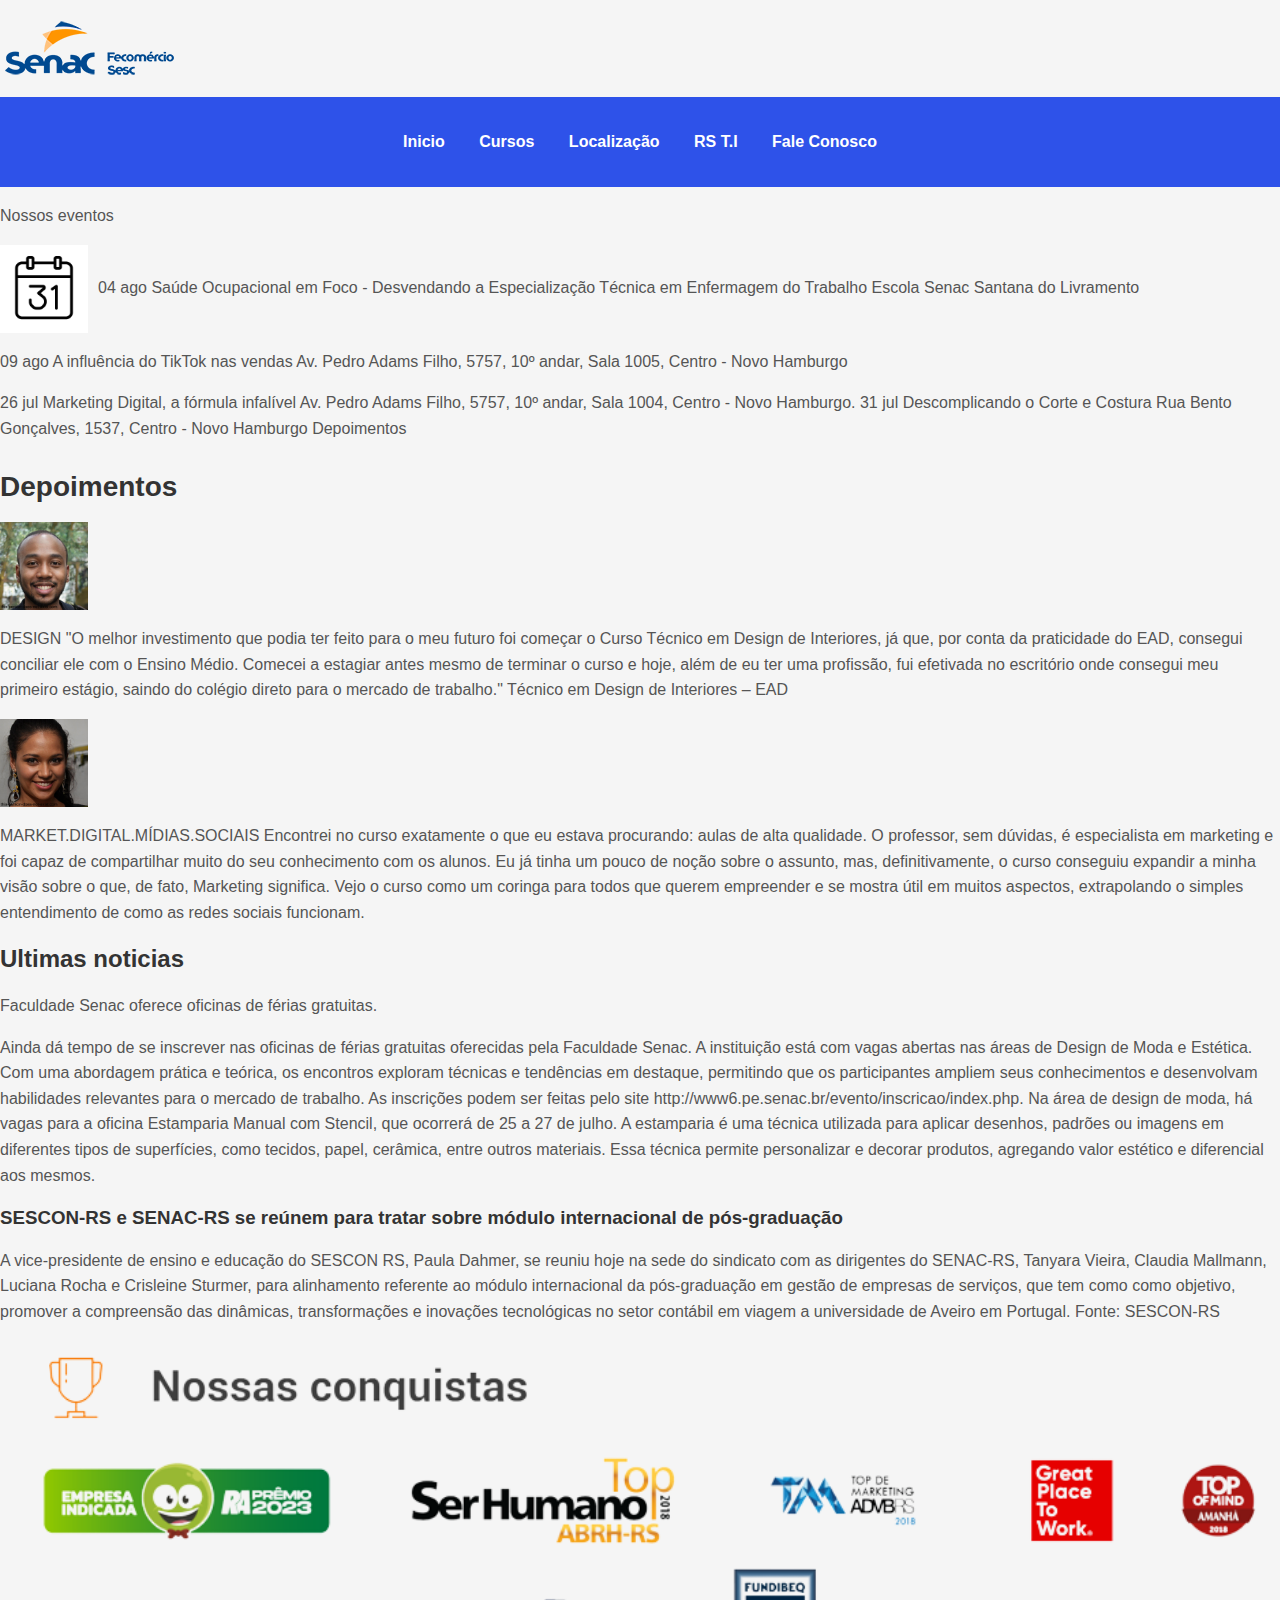
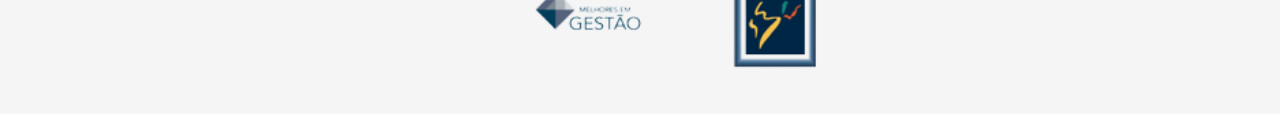
<file: index.html>
<!doctype html>
<html>
<head>
	<link rel="stylesheet" href="css/style.css">
<meta charset="utf-8">
<title>Senac tech</title>
	
	
</head>

<body>
	<p><img src="imagens/LogoSenac.png" width="175" height="65" alt=""> </p>
	<nav class="menu">
	<ul>
	<p>
	<li><a href="index.html">Inicio</a></li>
	<li><a href="paginas/Cursos.html" title="Curso">Cursos</a></li>
	<li><a href="paginas/Localização.html">Localização</a></li>
	<li><a href="paginas/RSTi.html">RS T.I</a></li>
	<li><a href="paginas/FaleConosco.html">Fale Conosco</a></li>
		</p>
		</ul>
	</nav>
		

<p>Nossos eventos</p>
	<p><img src="imagens/LogoEventos.jpg" width="88" height="88" alt="">04 ago Saúde Ocupacional em Foco
- Desvendando a Especialização Técnica em Enfermagem do Trabalho Escola Senac Santana do Livramento</p>
	<p>09 ago A influência do TikTok nas vendas Av. Pedro Adams Filho, 5757, 10º andar, 
Sala 1005, Centro - Novo Hamburgo</p>
	<p>26 jul Marketing Digital, a fórmula infalível Av. Pedro Adams Filho,
5757, 10º andar, Sala 1004, Centro - Novo Hamburgo. 
31 jul Descomplicando o Corte e Costura Rua Bento Gonçalves, 1537, Centro - Novo Hamburgo Depoimentos</p>
	<h1>Depoimentos</h1>
	<p><img src="imagens/AlunoSenac.jpg" width="88" height="88cm" alt="">&nbsp;</p>
	<p>DESIGN "O melhor investimento que podia ter feito para o meu futuro foi começar o
Curso Técnico em Design de Interiores,
já que, por conta da praticidade do EAD, consegui conciliar ele com o Ensino Médio.
Comecei a estagiar antes mesmo de terminar o curso e hoje, além de eu ter uma profissão,
fui efetivada no escritório onde consegui meu primeiro estágio, saindo do colégio direto para o mercado de trabalho."
Técnico em Design de Interiores – EAD&nbsp;</p>
	<p><img src="imagens/AlunoSenac2.jpg" width="88" height="88" alt=""/></p>
	<p>MARKET.DIGITAL.MÍDIAS.SOCIAIS
Encontrei no curso exatamente o que eu estava procurando:
 aulas de alta qualidade. O professor,
 sem dúvidas, é especialista em marketing e foi capaz de compartilhar muito do seu conhecimento com os alunos.
 Eu já tinha um pouco de noção sobre o assunto, mas, definitivamente,
 o curso conseguiu expandir a minha visão sobre o que, de fato, Marketing significa.
 Vejo o curso como um coringa para todos que querem empreender e se mostra útil em muitos aspectos,
 extrapolando o simples entendimento de como as redes sociais funcionam.</p>
	<p> <h2> <strong> Ultimas noticias </strong> </h2> </p>
	<p> Faculdade Senac oferece oficinas de férias gratuitas. </p>
	<p> Ainda dá tempo de se inscrever nas oficinas de férias gratuitas oferecidas pela Faculdade Senac.
 A instituição está com vagas abertas nas áreas de Design de Moda e Estética.
 Com uma abordagem prática e teórica, os encontros exploram técnicas e tendências em destaque,
 permitindo que os participantes ampliem seus conhecimentos e desenvolvam habilidades relevantes para o mercado de trabalho.
 As inscrições podem ser feitas pelo site http://www6.pe.senac.br/evento/inscricao/index.php. 
 Na área de design de moda, há vagas para a oficina Estamparia Manual com Stencil, que ocorrerá de 25 a 27 de julho.
 A estamparia é uma técnica utilizada para aplicar desenhos, padrões ou imagens em diferentes tipos de superfícies,
 como tecidos, papel, cerâmica, entre outros materiais.
 Essa técnica permite personalizar e decorar produtos, agregando valor estético e diferencial aos mesmos.
</p> 
	<p> <h3> SESCON-RS e SENAC-RS se reúnem para tratar sobre módulo internacional de pós-graduação </h3> </p>
	<p> A vice-presidente de ensino e educação do SESCON RS, 
	Paula Dahmer, se reuniu hoje na sede do sindicato com as dirigentes do SENAC-RS,
	Tanyara Vieira, Claudia Mallmann, Luciana Rocha e Crisleine Sturmer, 
	para alinhamento referente ao módulo internacional da pós-graduação em gestão de empresas de serviços,
	que tem como como objetivo, promover a compreensão das dinâmicas, 
	transformações e inovações tecnológicas no setor contábil em viagem a universidade de Aveiro em Portugal.

	Fonte: SESCON-RS</p>
<p><img src="imagens/NossasConquistas.png.png" width="1300" height="auto"/></p>
</body>
</html>
</file>
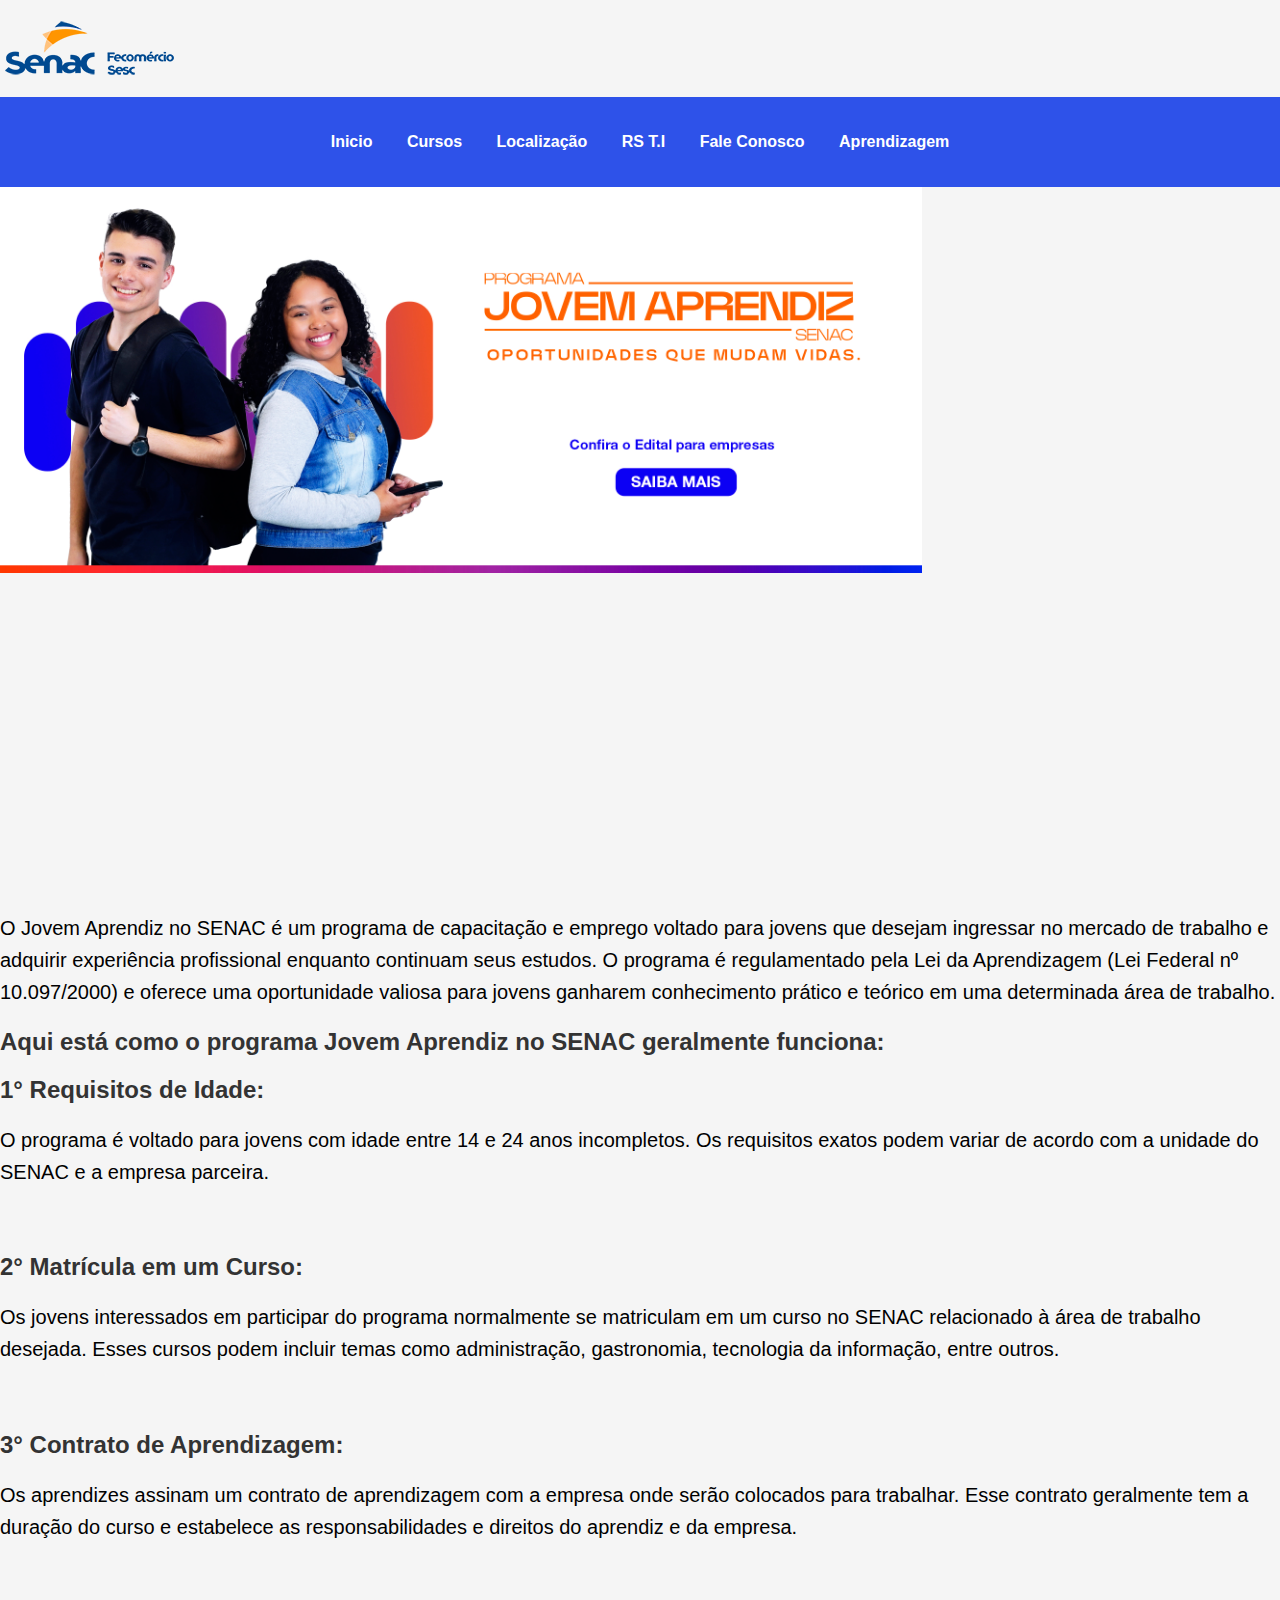
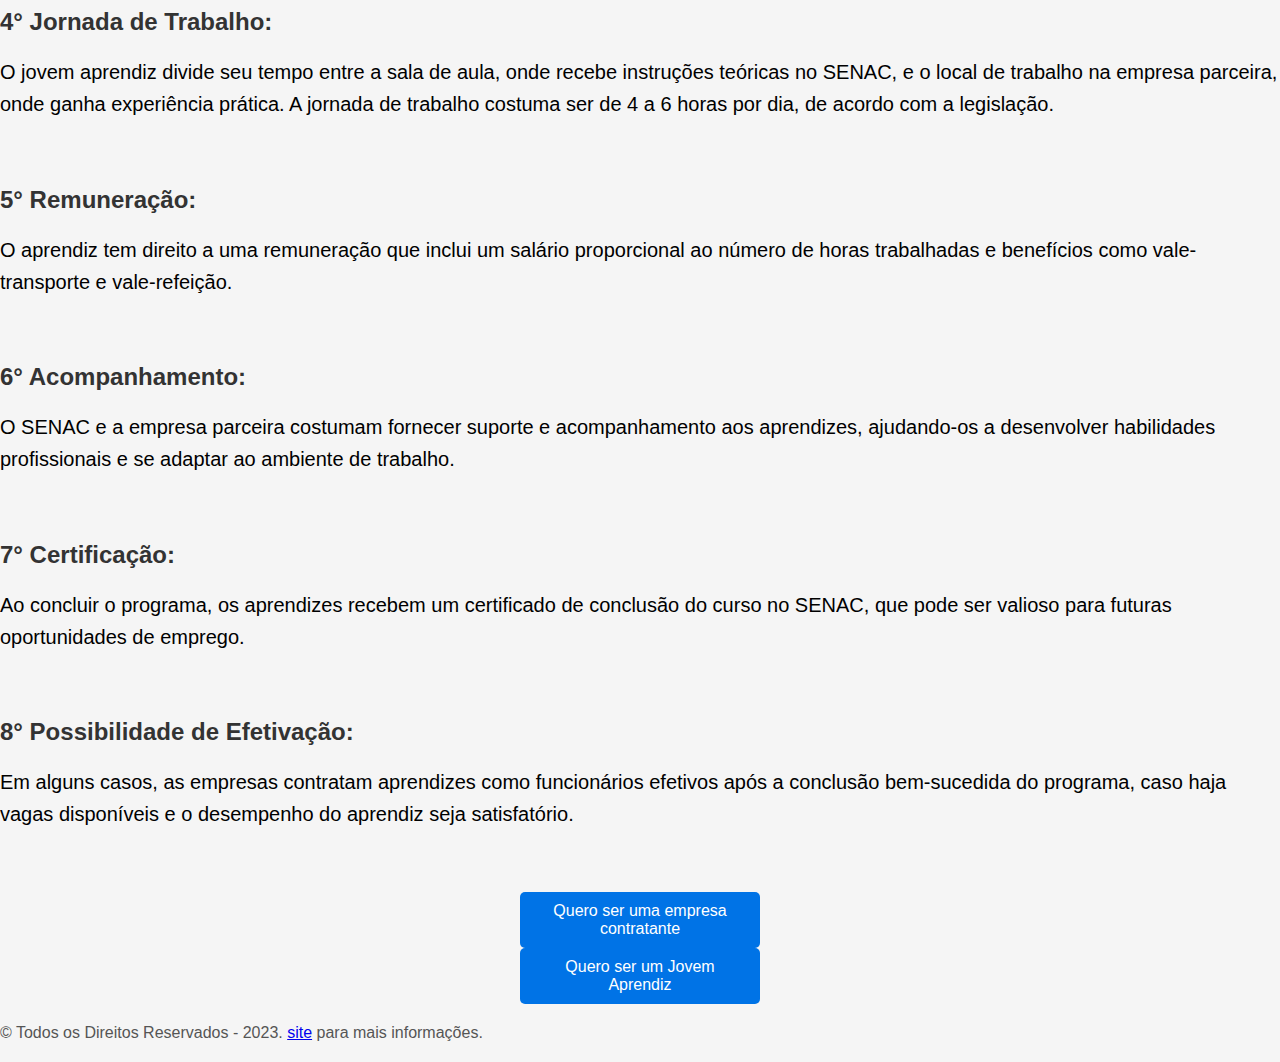
<file: paginas/Aprendizagem.html>
<!doctype html>
<html>
<head>
		<link rel="stylesheet" href="../css/style.css">

<meta charset="utf-8">
	<style>
        /* Estilo para os botões */
        #botao {
            display: block;
            width: 200px; /* Largura desejada */
            padding: 10px 20px;
            text-align: center;
            margin: 0 auto; /* Centraliza horizontalmente */
            background-color: #0073e6; /* Cor de fundo */
            color: #fff; /* Cor do texto */
            text-decoration: none; /* Remove sublinhado padrão */
            font-size: 16px;
            border-radius: 5px; /* Borda arredondada */
        }

        /* Estilo para o segundo botão */
        #botao-segundo {
            background-color: #ff5722; /* Cor de fundo diferente para o segundo botão */
        }
    </style>
<title>Aprendizagem</title>
</head>
<p><img src="../imagens/LogoSenac.png" width="175" height="65"></p>
	
	<nav class="menu">
	<ul>
	<p>
	<li><a href="../index.html">Inicio</a></li>
	<li><a href="Cursos.html" title="Curso">Cursos</a></li>
	<li><a href="Localização.html">Localização</a></li>
	<li><a href="RSTi.html">RS T.I</a></li>
	<li><a href="FaleConosco.html">Fale Conosco</a></li>
	<li><a href="Aprendizagem.html">Aprendizagem</a></li>
		</p>
	  </ul>
	</nav>
	
<a id="joven-aprendiz"
	   href="https://senacrs.com.br/hotsite/pdf/index.php?id=jovemaprendizedital">
		<img src="../imagens/banner-joven-aprendiz.jpg" width="922" height="386" id="foto">
		
	</a>
	
	<iframe width="560" height="315" src="https://www.youtube.com/embed/5c4IkasDBqQ?si=15kATsiQ3Wl4FKmJ" title="YouTube video player" frameborder="0" allow="accelerometer; autoplay; clipboard-write; encrypted-media; gyroscope; picture-in-picture; web-share" allowfullscreen></iframe>
	  <p id="font">O Jovem Aprendiz no SENAC é um programa de capacitação e emprego voltado para jovens que desejam ingressar no mercado de trabalho e adquirir experiência profissional enquanto continuam seus estudos. O programa é regulamentado pela Lei da Aprendizagem (Lei Federal nº 10.097/2000) e oferece uma oportunidade valiosa para jovens ganharem conhecimento prático e teórico em uma determinada área de trabalho.</p>
	
	<h2>Aqui está como o programa Jovem Aprendiz no SENAC geralmente funciona:</h2>
	
	<h2>1° Requisitos de Idade: </h2>
		<p id="font">O programa é voltado para jovens com idade entre 14 e 24 anos incompletos. Os requisitos exatos podem variar de acordo com a unidade do SENAC e a empresa parceira.</p>
		<p>&nbsp;</p>
	
	<h2>2° Matrícula em um Curso:</h2>
<p id="font"> Os jovens interessados em participar do programa normalmente se matriculam em um curso no SENAC relacionado à área de trabalho desejada. Esses cursos podem incluir temas como administração, gastronomia, tecnologia da informação, entre outros.</p>
		<p>&nbsp;</p>
	
	<h2>3° Contrato de Aprendizagem:</h2>
<p id="font">Os aprendizes assinam um contrato de aprendizagem com a empresa onde serão colocados para trabalhar. Esse contrato geralmente tem a duração do curso e estabelece as responsabilidades e direitos do aprendiz e da empresa.</p>
		<p>&nbsp;</p>
	
	<h2>4° Jornada de Trabalho:</h2>
<p id="font"> O jovem aprendiz divide seu tempo entre a sala de aula, onde recebe instruções teóricas no SENAC, e o local de trabalho na empresa parceira, onde ganha experiência prática. A jornada de trabalho costuma ser de 4 a 6 horas por dia, de acordo com a legislação.</p>
		<p>&nbsp;</p>
	
<h2>5° Remuneração:</h2>
<p id="font"> O aprendiz tem direito a uma remuneração que inclui um salário proporcional ao número de horas trabalhadas e benefícios como vale-transporte e vale-refeição.</p>
		<p>&nbsp;</p>
	
	<h2>6° Acompanhamento:</h2>
<p id="font">O SENAC e a empresa parceira costumam fornecer suporte e acompanhamento aos aprendizes, ajudando-os a desenvolver habilidades profissionais e se adaptar ao ambiente de trabalho.</p>
		<p>&nbsp;</p>
	
<h2>7° Certificação:</h2>
<p id="font"> Ao concluir o programa, os aprendizes recebem um certificado de conclusão do curso no SENAC, que pode ser valioso para futuras oportunidades de emprego.</p>
	<p>&nbsp;</p>
	
<h2>8° Possibilidade de Efetivação:</h2>
<p id="font"> Em alguns casos, as empresas contratam aprendizes como funcionários efetivos após a conclusão bem-sucedida do programa, caso haja vagas disponíveis e o desempenho do aprendiz seja satisfatório.</p>
		<p>&nbsp;</p>
			
		<li><a id="botao" href="https://senacrs.com.br/hotsite/jovemaprendiz/empresa.html">Quero ser uma empresa contratante</a></li>
		<li><a id="botao" href="https://senacrs.com.br/hotsite/jovemaprendiz/jovem-aprendiz.html">Quero ser um Jovem Aprendiz</a></li>
	
	<div class="footer">
  <p>© Todos os Direitos Reservados - 2023. <a href="../index.html">site</a> para mais informações.</p>
</div>
<body>
</body>
</html>
</file>
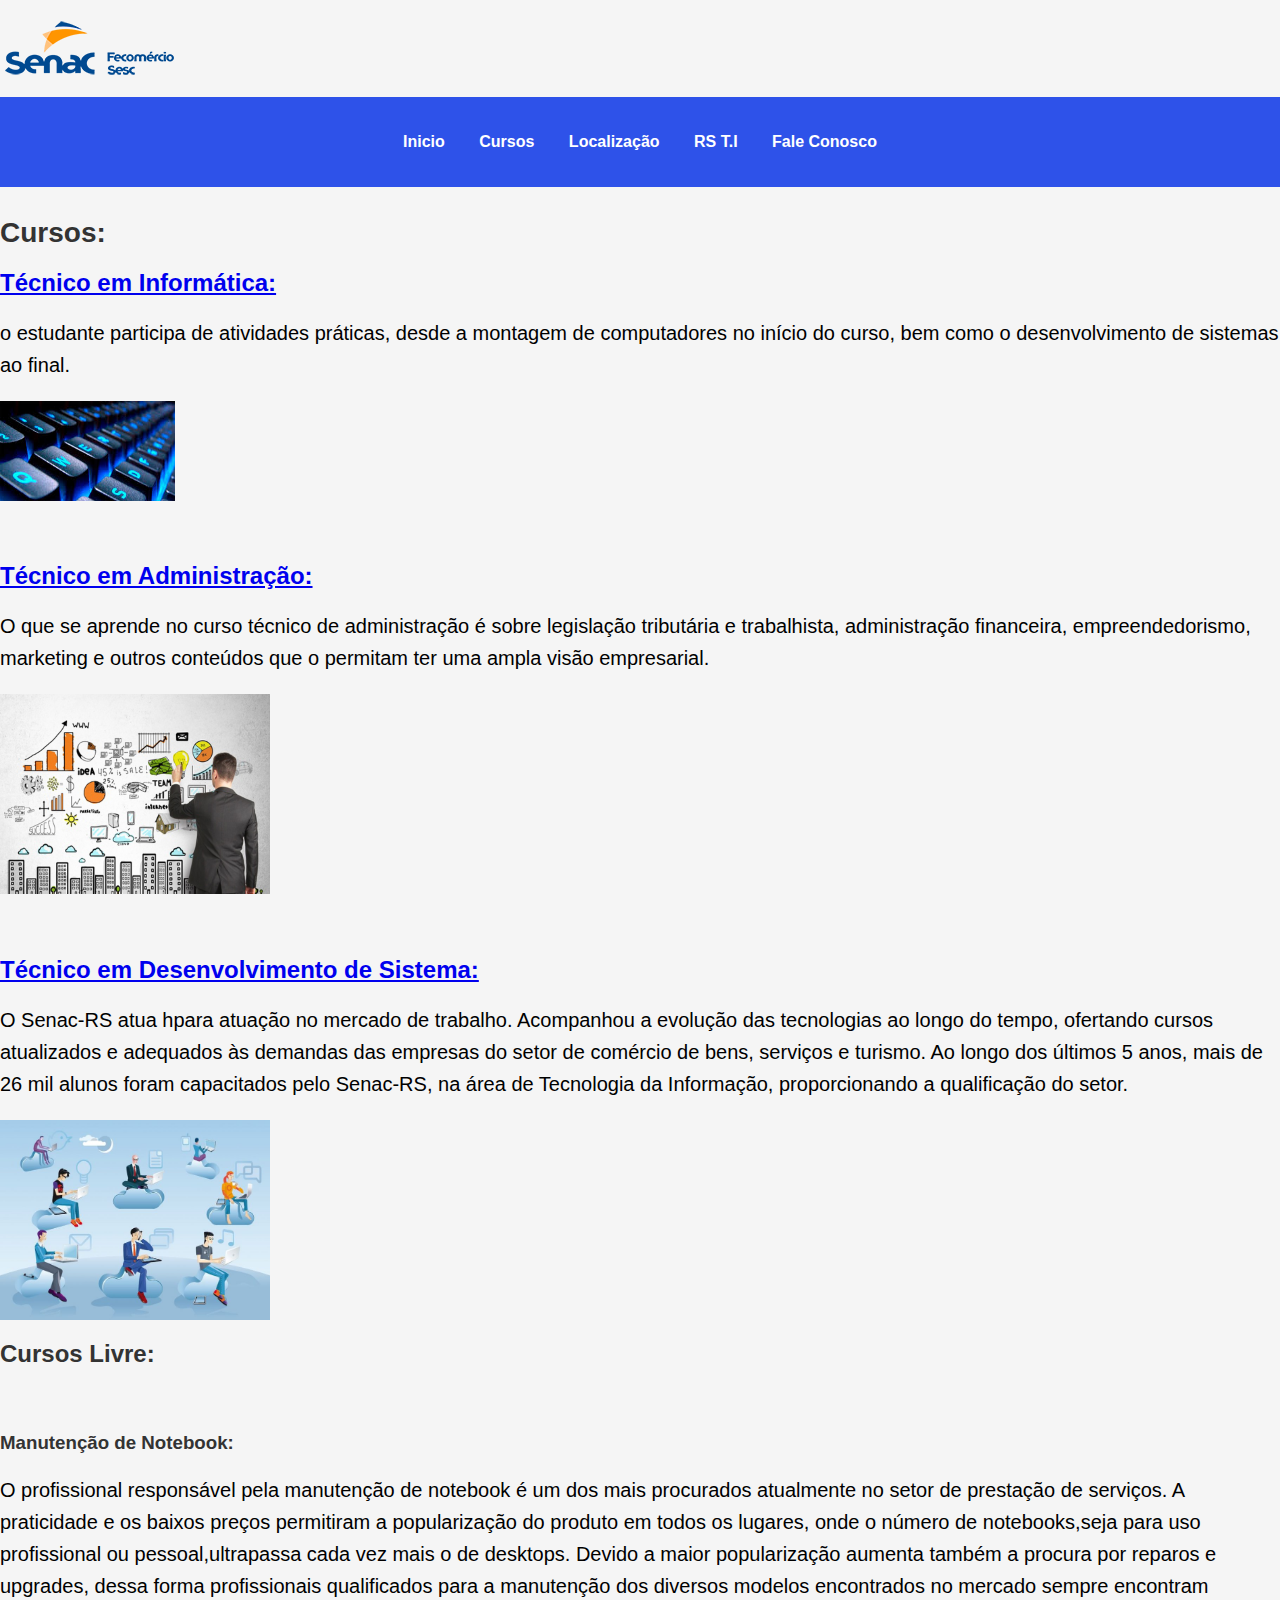
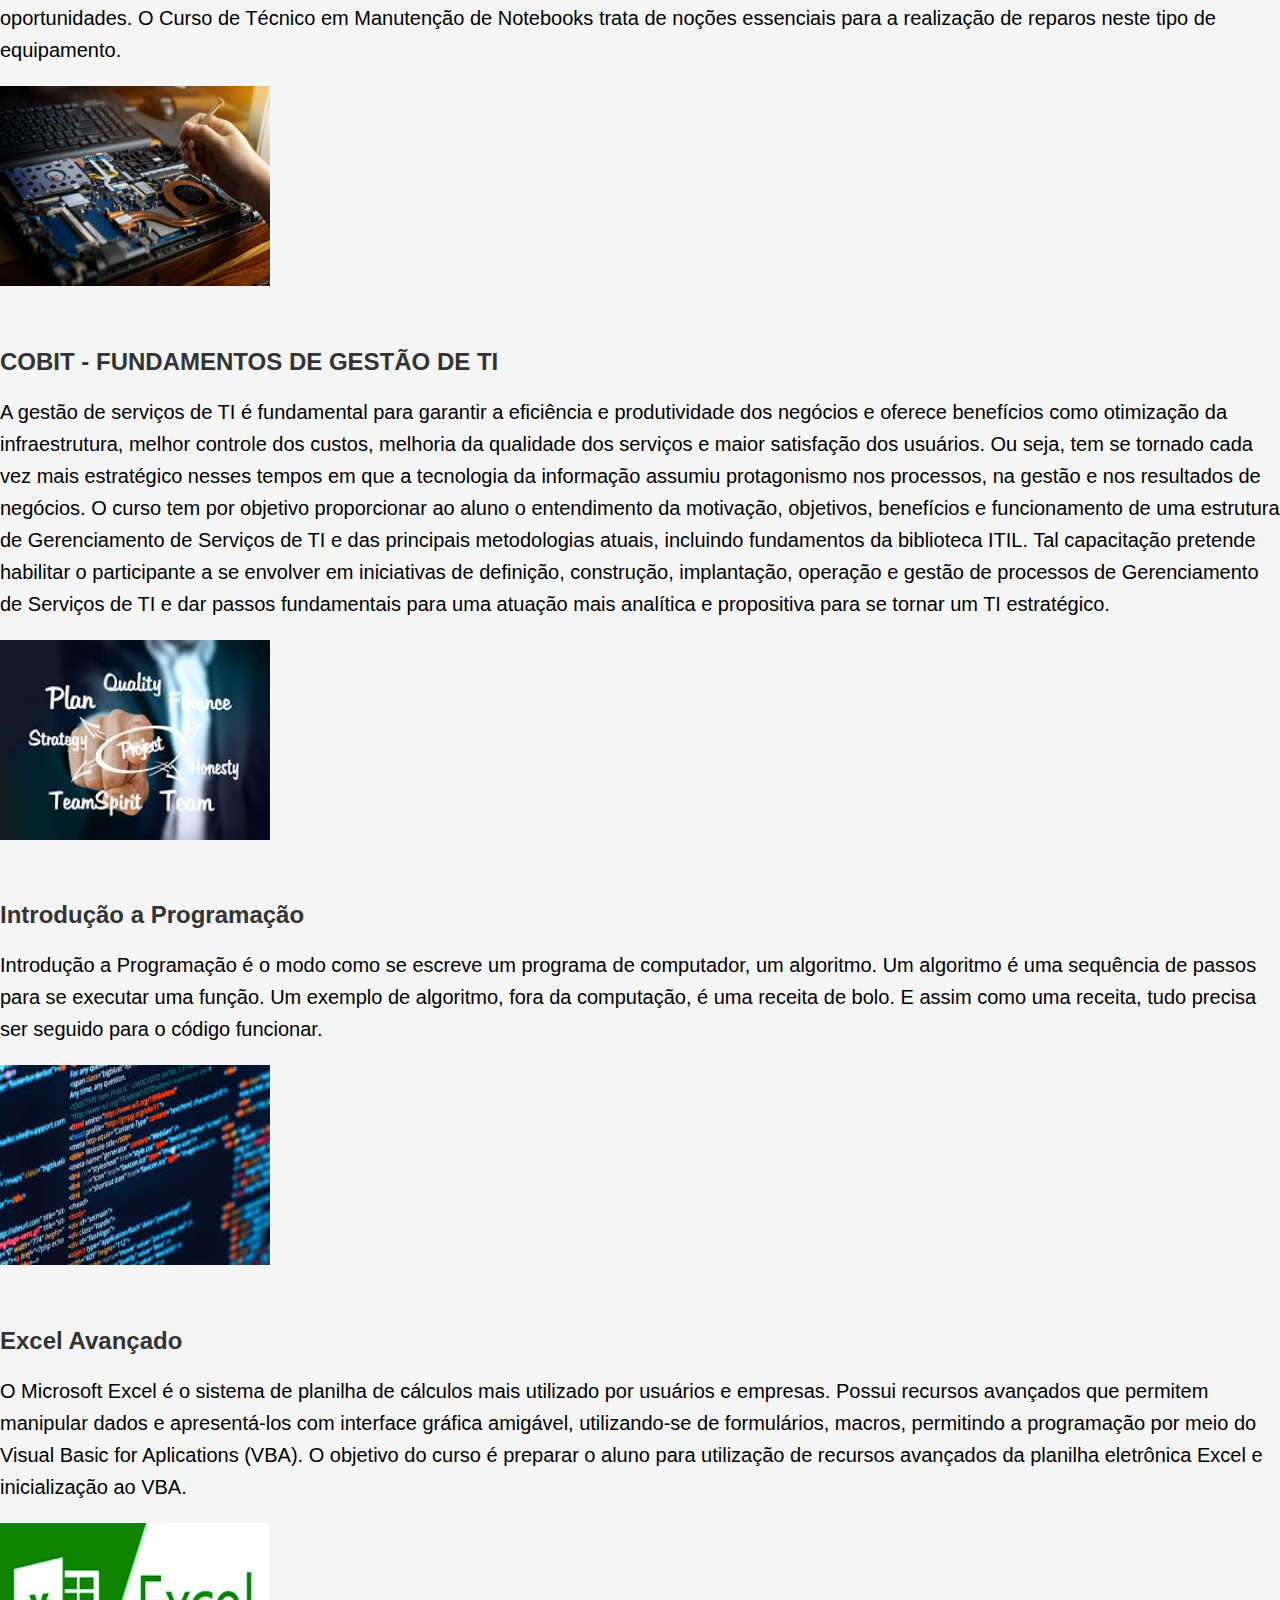
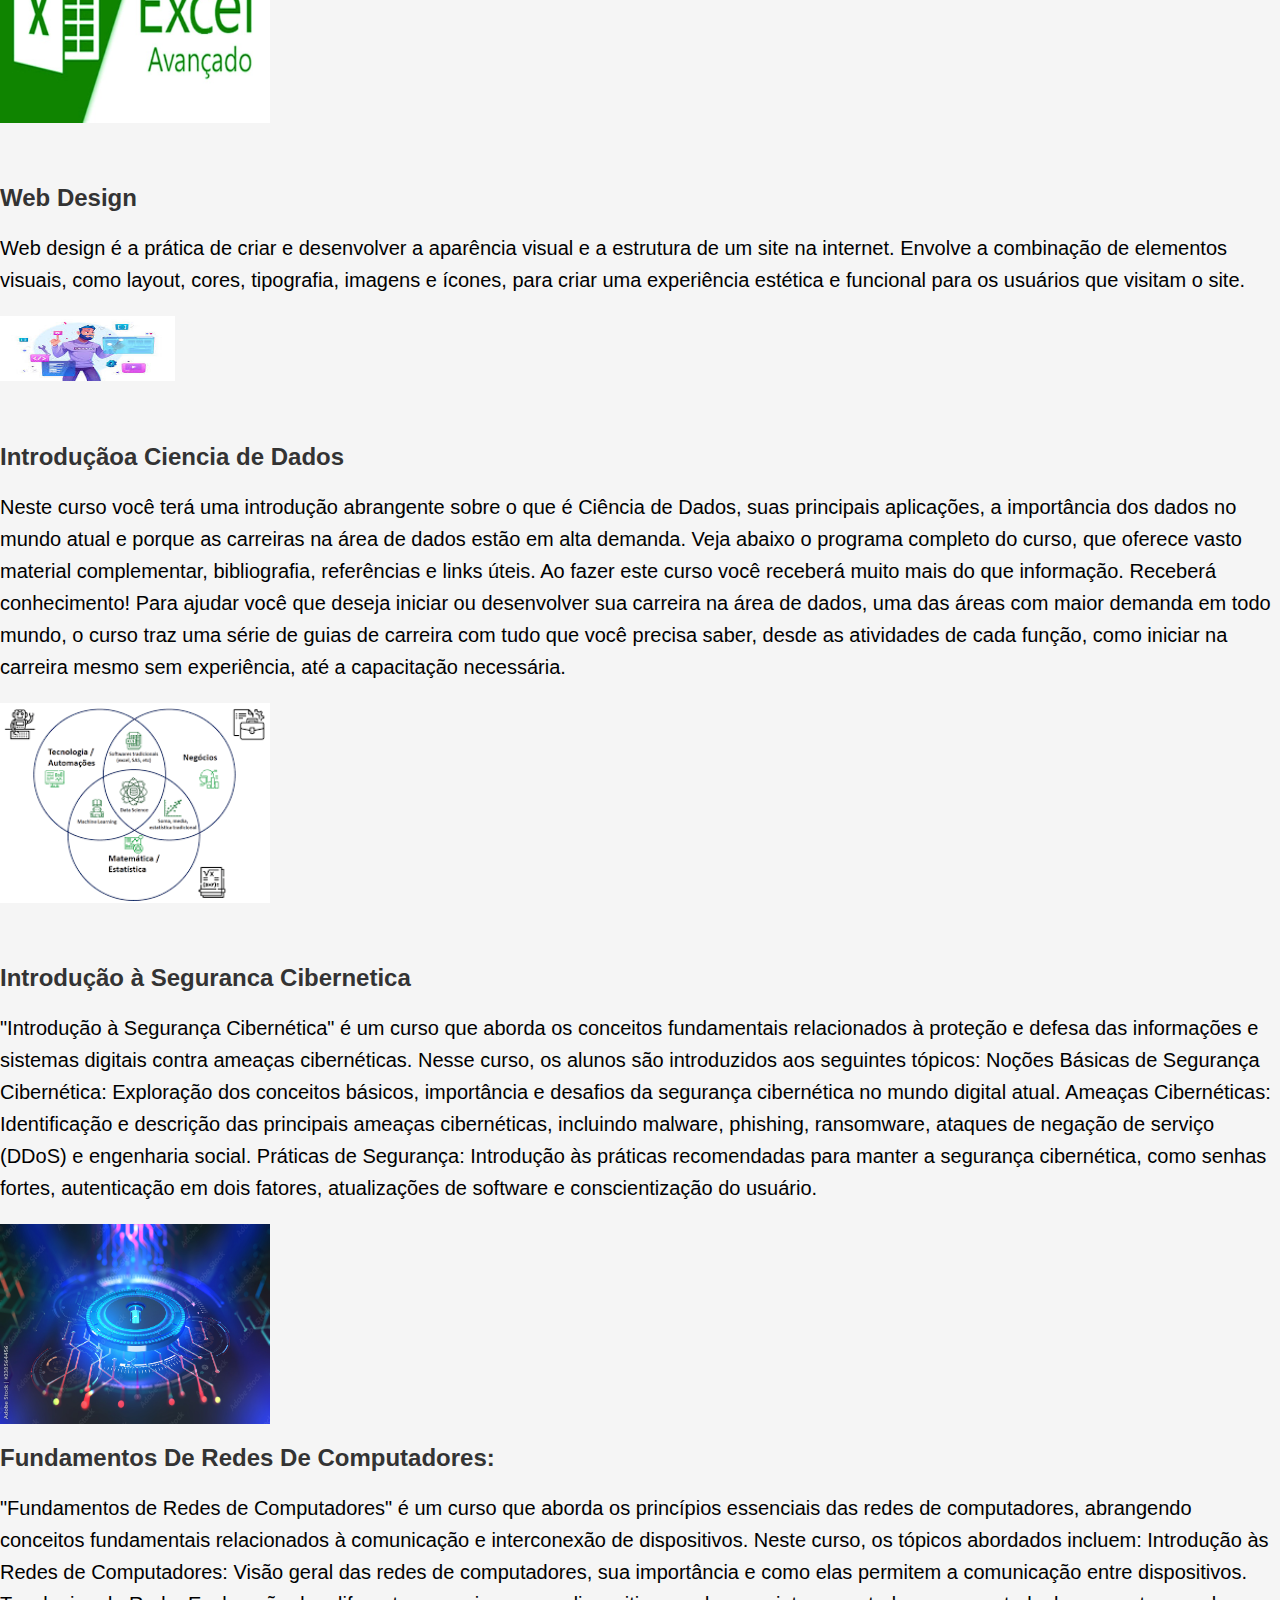
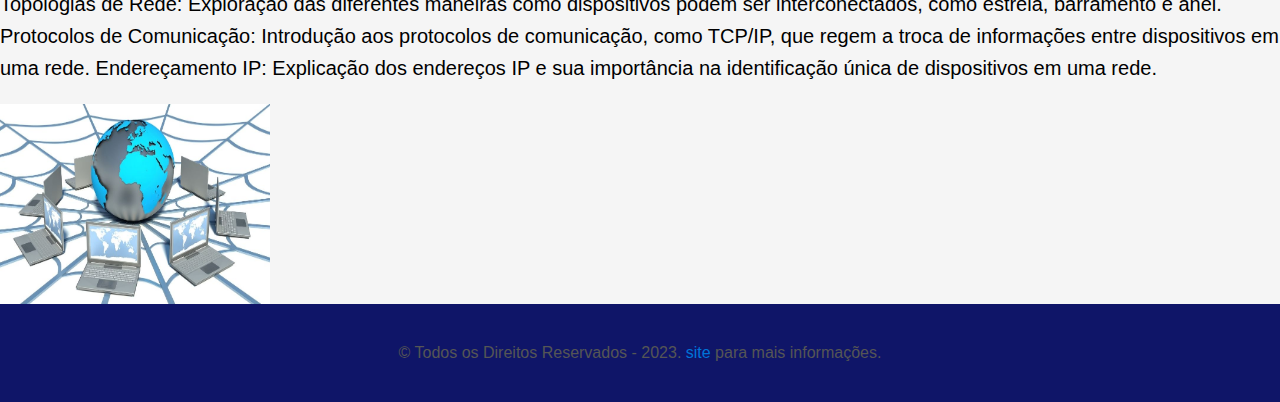
<file: paginas/Cursos.html>
<!doctype html>
<html>
<head>
	<link rel="stylesheet" href="../css/style.css">
<meta charset="utf-8">
<style>
	body{
		background-color:;
	}
.footer {
    background-color: #0F1568;
    color: #000;
    text-align: center;
    padding: 20px;
  }
  .footer a {
    color: #0074D9;
    text-decoration: none;
  }
	</style>
<title>Curso</title>
</head>
<body>
	<p><img src="../imagens/LogoSenac.png" width="175" height="65"></p>
	<nav class="menu">
	<ul>
	<p>
	<li><a href="../index.html">Inicio</a></li>
	<li><a href="Cursos.html" title="Curso">Cursos</a></li>
	<li><a href="Localização.html">Localização</a></li>
	<li><a href="RSTi.html">RS T.I</a></li>
	<li><a href="FaleConosco.html">Fale Conosco</a></li>
		</p>
		</ul>
	</nav>
<h1>Cursos: </h1>
		<h2><a href="TécnicoEmInformática.html">Técnico em Informática:</a></h2>
	<p id="font">o estudante participa de atividades práticas, desde a montagem de computadores no início do curso, 
bem como o desenvolvimento de sistemas ao final.</p>
	<p> <img src="../imagens/tecnico.jtf.jfif"  width="175" height="100" alt=""> </p>
					<p>&nbsp;</p>

	<h2><a href="TécnicoEmAdministração.html">Técnico em Administração:</a></h2>
	<p id="font">O que se aprende no curso técnico de administração é sobre legislação tributária e trabalhista,
 administração financeira, empreendedorismo, 
 marketing e outros conteúdos que o permitam ter uma ampla visão empresarial.</p>
	<p> <img src="../imagens/adm-3-8.jpg.jpg" width="270" height="200" alt="">  </p>
					<p>&nbsp;</p>

    <h2><a href="TecnicoEmDesenvolvimentoDeSistema.html">Técnico em Desenvolvimento de Sistema:</a> </h2>
	<p id="font">O Senac-RS atua hpara atuação no mercado de trabalho.
Acompanhou a evolução das tecnologias ao longo do tempo,
ofertando cursos atualizados e adequados às demandas das empresas do setor de comércio de bens,
serviços e turismo. Ao longo dos últimos 5 anos, mais de 26 mil alunos foram capacitados pelo Senac-RS,
na área de Tecnologia da Informação, proporcionando a qualificação do setor.</p>
	<p> <img src="../imagens/Tendencias_cloud_computing-768x543.jpg" width="270" height="200" alt=""> </p>
	<h2> Cursos Livre: </h2>
				<p>&nbsp;</p>

<h3> Manutenção de Notebook:</h3>
	<p id="font"> O profissional responsável pela manutenção de notebook é um dos mais procurados atualmente no setor de prestação de serviços.
A praticidade e os baixos preços permitiram a popularização do produto em todos os lugares,
onde o número de notebooks,seja para uso profissional ou pessoal,ultrapassa cada vez mais o de desktops.
Devido a maior popularização aumenta também a procura por reparos e upgrades,
dessa forma profissionais qualificados para a manutenção dos diversos modelos
encontrados no mercado sempre encontram oportunidades.
O Curso de Técnico em Manutenção de Notebooks trata de noções essenciais para a realização de reparos
neste tipo de equipamento.</p>
	<p> <img src="../imagens/PecasInternasNotebook.jpg"  width="270" height="200" alt=""> </p>
				<p>&nbsp;</p>
	
	<h2>COBIT - FUNDAMENTOS DE GESTÃO DE TI</h2>
	<p id="font">A gestão de serviços de TI é fundamental para garantir a eficiência e produtividade dos negócios
e oferece benefícios como otimização da infraestrutura,
melhor controle dos custos, melhoria da qualidade dos serviços e maior satisfação dos usuários.
Ou seja, tem se tornado cada vez mais estratégico nesses tempos em que a tecnologia da informação
assumiu protagonismo nos processos, na gestão e nos resultados de negócios.  
O curso tem por objetivo proporcionar ao aluno o entendimento da motivação,
objetivos, benefícios e funcionamento de uma estrutura de Gerenciamento de Serviços de TI e
das principais metodologias atuais, incluindo fundamentos da biblioteca ITIL. 
Tal capacitação pretende habilitar o participante a se envolver em iniciativas de definição, construção,
implantação, operação e gestão de processos de Gerenciamento de Serviços de TI
e dar passos fundamentais para uma atuação mais analítica e propositiva para se tornar um TI estratégico. </p>
	<p> <img src="../imagens/FundamentosDeTI.jfif" width="270" height="200" alt=""> </p>
		<p>&nbsp;</p>
	
	<p><h2>Introdução a Programação</h2></p>
	<p id="font">Introdução a Programação é o modo como se escreve um programa de computador, um algoritmo. Um algoritmo é uma sequência de passos para se executar uma função. Um exemplo de algoritmo, fora da computação, é uma receita de bolo. E assim como uma receita, tudo precisa ser seguido para o código funcionar.</p>
		<p><img src="../imagens/IntroducaoAProgramacao.jpeg" width="270" height="200"></p>
					<p>&nbsp;</p>

	<h2>Excel Avançado</h2>
		<p id="font">O Microsoft Excel é o sistema de planilha de cálculos mais utilizado por usuários e empresas. Possui recursos avançados que permitem manipular dados e apresentá-los com interface gráfica amigável, utilizando-se de formulários, macros, permitindo a programação por meio do Visual Basic for Aplications (VBA). O objetivo do curso é preparar o aluno para utilização de recursos avançados da planilha eletrônica Excel e inicialização ao VBA.
</p>
	<p> 
		<img src="../imagens/ExcelAvancado.jpeg" width="270" height="200">
	</p>
					<p>&nbsp;</p>

	<h2>Web Design</h2>
	<p id="font">Web design é a prática de criar e desenvolver a aparência visual e a estrutura de um site na internet. Envolve a combinação de elementos visuais, como layout, cores, tipografia, imagens e ícones, para criar uma experiência estética e funcional para os usuários que visitam o site.</p>
	<img src="../imagens/WebDesign.jpeg" width="175" height="65">
					<p>&nbsp;</p>

	<h2>Introduçãoa Ciencia de Dados</h2>
		<p id="font">Neste curso você terá uma introdução abrangente sobre o que é Ciência de Dados, suas principais aplicações, a importância dos dados no mundo atual e porque as carreiras na área de dados estão em alta demanda.
Veja abaixo o programa completo do curso, que oferece vasto material complementar, bibliografia, referências e links úteis.
Ao fazer este curso você receberá muito mais do que informação. Receberá conhecimento!
Para ajudar você que deseja iniciar ou desenvolver sua carreira na área de dados, uma das áreas com maior demanda em todo mundo, o curso traz uma série de guias de carreira com tudo que você precisa saber, desde as atividades de cada função, como iniciar na carreira mesmo sem experiência, até a capacitação necessária.</p>
	<img src="../imagens/IntroducaoACienciaDeDados.png" width="270" height="200">
				<p>&nbsp;</p>

	<h2>Introdução à Seguranca Cibernetica</h2>
		<p id="font">"Introdução à Segurança Cibernética" é um curso que aborda os conceitos fundamentais relacionados à proteção e defesa das informações e sistemas digitais contra ameaças cibernéticas. Nesse curso, os alunos são introduzidos aos seguintes tópicos:

Noções Básicas de Segurança Cibernética: Exploração dos conceitos básicos, importância e desafios da segurança cibernética no mundo digital atual.

Ameaças Cibernéticas: Identificação e descrição das principais ameaças cibernéticas, incluindo malware, phishing, ransomware, ataques de negação de serviço (DDoS) e engenharia social.

Práticas de Segurança: Introdução às práticas recomendadas para manter a segurança cibernética, como senhas fortes, autenticação em dois fatores, atualizações de software e conscientização do usuário.</p>
	<img src="../imagens/IntroducaoASegurancaCibernetica.jpeg" width="270" height="200">
	
	
	<h2>Fundamentos De Redes De Computadores:</h2>
		<p id="font">"Fundamentos de Redes de Computadores" é um curso que aborda os princípios essenciais das redes de computadores, abrangendo conceitos fundamentais relacionados à comunicação e interconexão de dispositivos. Neste curso, os tópicos abordados incluem:

Introdução às Redes de Computadores: Visão geral das redes de computadores, sua importância e como elas permitem a comunicação entre dispositivos.

Topologias de Rede: Exploração das diferentes maneiras como dispositivos podem ser interconectados, como estrela, barramento e anel.

Protocolos de Comunicação: Introdução aos protocolos de comunicação, como TCP/IP, que regem a troca de informações entre dispositivos em uma rede.

Endereçamento IP: Explicação dos endereços IP e sua importância na identificação única de dispositivos em uma rede.</p>
		<img src="../imagens/FundamentosDeRedesDeComputadores.jpg" width="270" height="200">
	
	<div class="footer">
  <p>© Todos os Direitos Reservados - 2023. <a href="../index.html">site</a> para mais informações.</p>
</div>
</body>
</html>
</file>
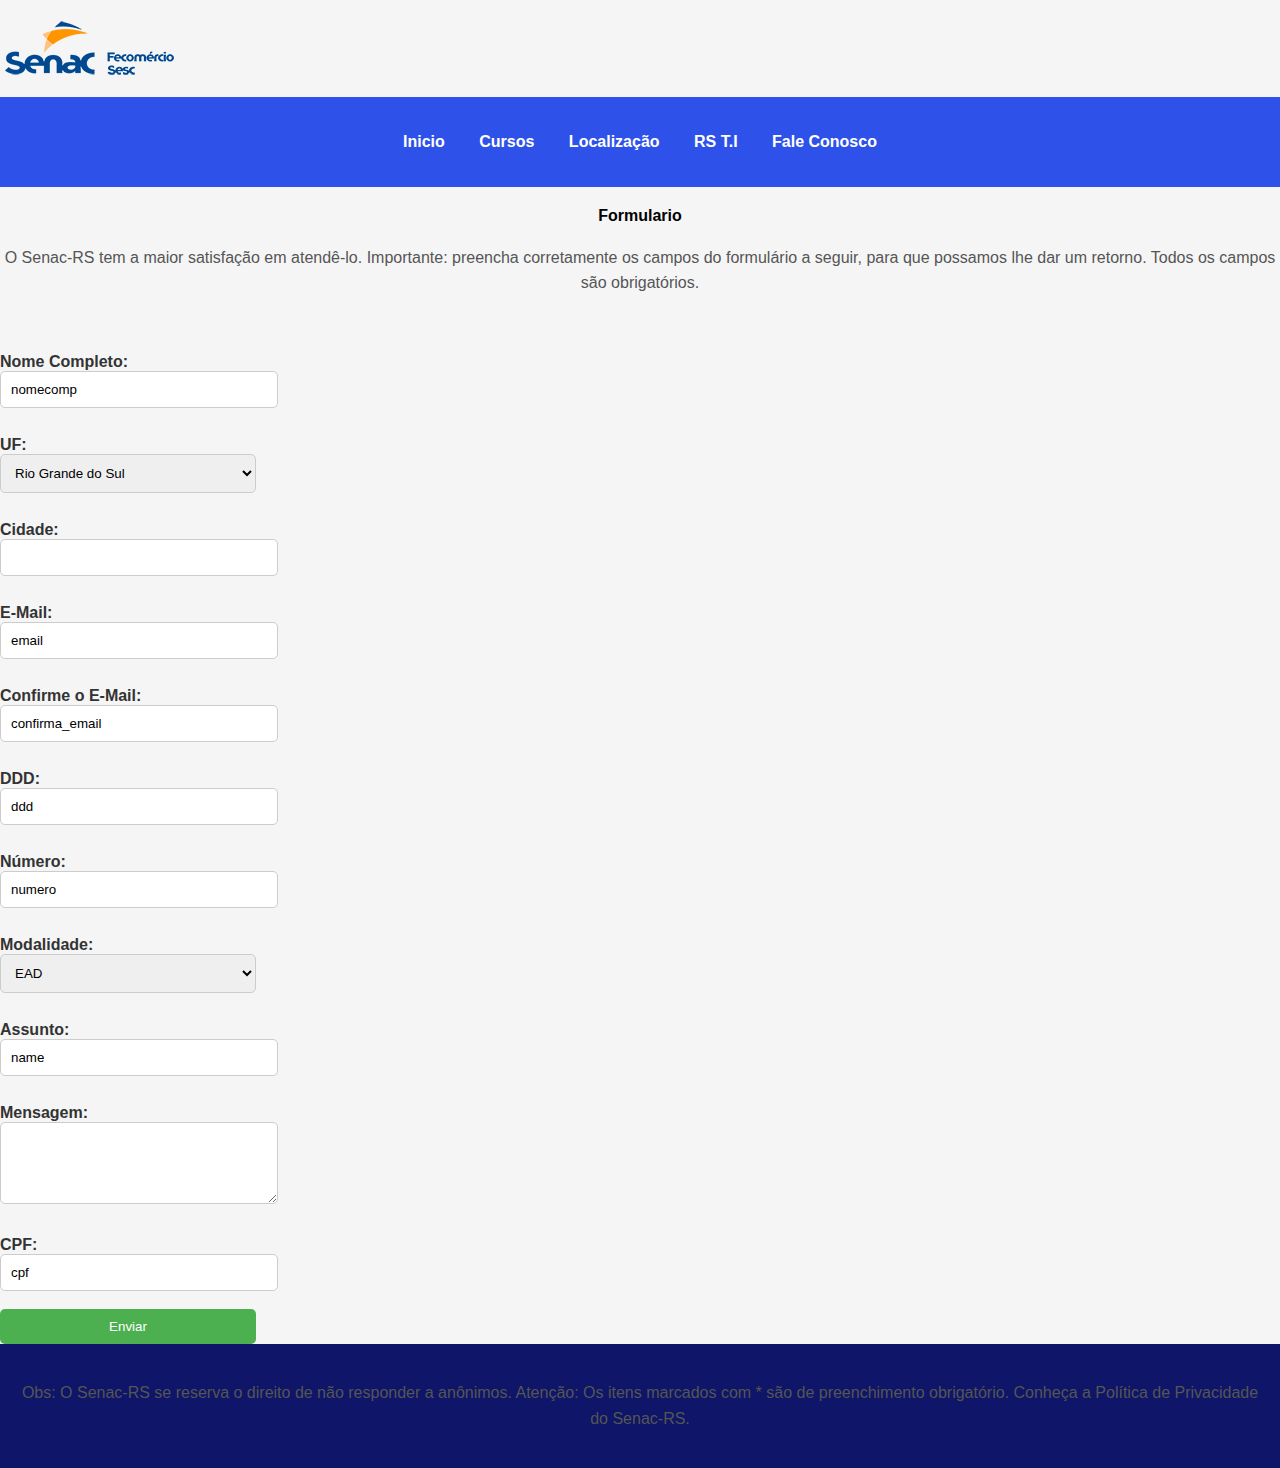
<file: paginas/FaleConosco.html>
<!doctype html>
<html>
<head>
	<link rel="stylesheet" href="../css/style.css">
	<link rel="stylesheet" href="../css/form.css">
<style>
</style>
<meta charset="utf-8">
<title>Fale Conosco</title>
</head>

<body>	
	<p><img src="../imagens/LogoSenac.png" width="175" height="65" alt=""> </p>
	<nav class="menu">
	<ul>
	<p>
	<li><a href="../index.html">Inicio</a></li>
	<li><a href="Cursos.html">Cursos</a></li>
	<li><a href="Localização.html">Localização</a></li>
	<li><a href="RSTi.html">RS T.I</a></li>
	<li><a href="FaleConosco.html">Fale Conosco</a></li>
		</p>
	  </ul>
	</nav>
	<strong><p id="fale">Formulario</p></strong>

	<p class="faleR">O Senac-RS tem a maior satisfação em atendê-lo.
Importante: preencha corretamente os campos do formulário a seguir, para que possamos lhe dar um retorno.
Todos os campos são obrigatórios.</p>
	<p>&nbsp;</p>
	
	 <form action="ProcessaCadastro.php" method="post">
        <label for="nome">Nome Completo:</label>
        <input type="text" id="nomecomp" autocomplete="on" maxlength="25" name="nome" value="nomecomp"><br><br>
        
        <label for="uf">UF:</label>
        <select name="estado" autocomplete="on" required>
                        <option selected="" value="estado">Selecione o Estado (UF)</option>
                    <option value="Acre">Acre</option>
                    <option value="Alagoas">Alagoas</option>
                    <option value="Amapá">Amapá</option>
                    <option value="Amazonas">Amazonas</option>
                    <option value="Bahia">Bahia</option>
                    <option value="Ceará">Ceará</option>
                    <option value="Distrito Federal">Distrito Federal</option>
                    <option value="Espírito Santo">Espírito Santo</option>
                    <option value="Goiás">Goiás</option>
                    <option value="Maranhão">Maranhão</option>
                    <option value="Mato Grosso">Mato Grosso</option>
                    <option value="Mato Grosso do Sul">Mato Grosso do Sul</option>
                    <option value="Minas Gerais">Minas Gerais</option>
                    <option value="Pará">Pará</option>
                    <option value="Paraíba">Paraíba</option>
                    <option value="Paraná">Paraná</option>
                    <option value="Pernambuco">Pernambuco</option>
                    <option value="Piauí">Piauí</option>
                    <option value="Rio de Janeiro">Rio de Janeiro</option>
                    <option value="Rio Grande do Sul" selected>Rio Grande do Sul</option>
                    <option value="Rio Grande do Norte">Rio Grande do Norte</option>
                    <option value="Rondônia">Rondônia</option>
                    <option value="Roraima">Roraima</option>
                    <option value="Santa Catarina">Santa Catarina</option>
                    <option value="São Paulo">São Paulo</option>
                    <option value="Sergipe">Sergipe</option>
                    <option value="Tocantins">Tocantins</option>
                        </select><br><br>
        
        <label for="cidade">Cidade:</label>
        <input type="text" id="cidade" name="cidade" autocomplete="on" required><br><br>
        
        <label for="email">E-Mail:</label>
        <input type="email" id="email" name="email" autocomplete="on" value="email" required><br><br>
        
        <label for="confirma_email">Confirme o E-Mail:</label>
        <input type="email" id="confirma_email" name="confirma_email" autocomplete="on" value="confirma_email" required><br><br>
        
        <label for="ddd">DDD:</label>
        <input type="text" id="ddd" name="ddd" autocomplete="on" value="ddd" maxlength="2" required><br><br>
        
        <label for="numero">Número:</label>
        <input type="text" id="numero" name="numero" autocomplete="on" value="numero" maxlength="9"><br><br>
        
        <label for="modalidade">Modalidade:</label>
        <select id="modalidade" name="modalidade" value="modalidade" required>
            <option value="EAD">EAD</option>
            <option value="Presencial">Presencial</option>
        </select><br><br>
        
        <label for="assunto">Assunto:</label>
        <input type="text" id="assunto" name="assunto" autocomplete="on" value="name" required><br><br>
        
        <label for="mensagem">Mensagem:</label>
        <textarea id="mensagem" name="mensagem" rows="4" cols="50" autocomplete="on" value="mensagem" maxlength="255"></textarea><br><br>
        
        <label for="cpf">CPF:</label>
        <input type="text" id="cpf" name="cpf" autocomplete="on" value="cpf" maxlength="11" required><br><br>
        
        <input type="submit" value="Enviar">
    </form>
		<div class="footer">
		<p>Obs: O Senac-RS se reserva o direito de não responder a anônimos.
		  Atenção: Os itens marcados com * são de preenchimento obrigatório.
		  Conheça a Política de Privacidade do Senac-RS.</p>
	</div>
</div>
</body>
</html>
</file>
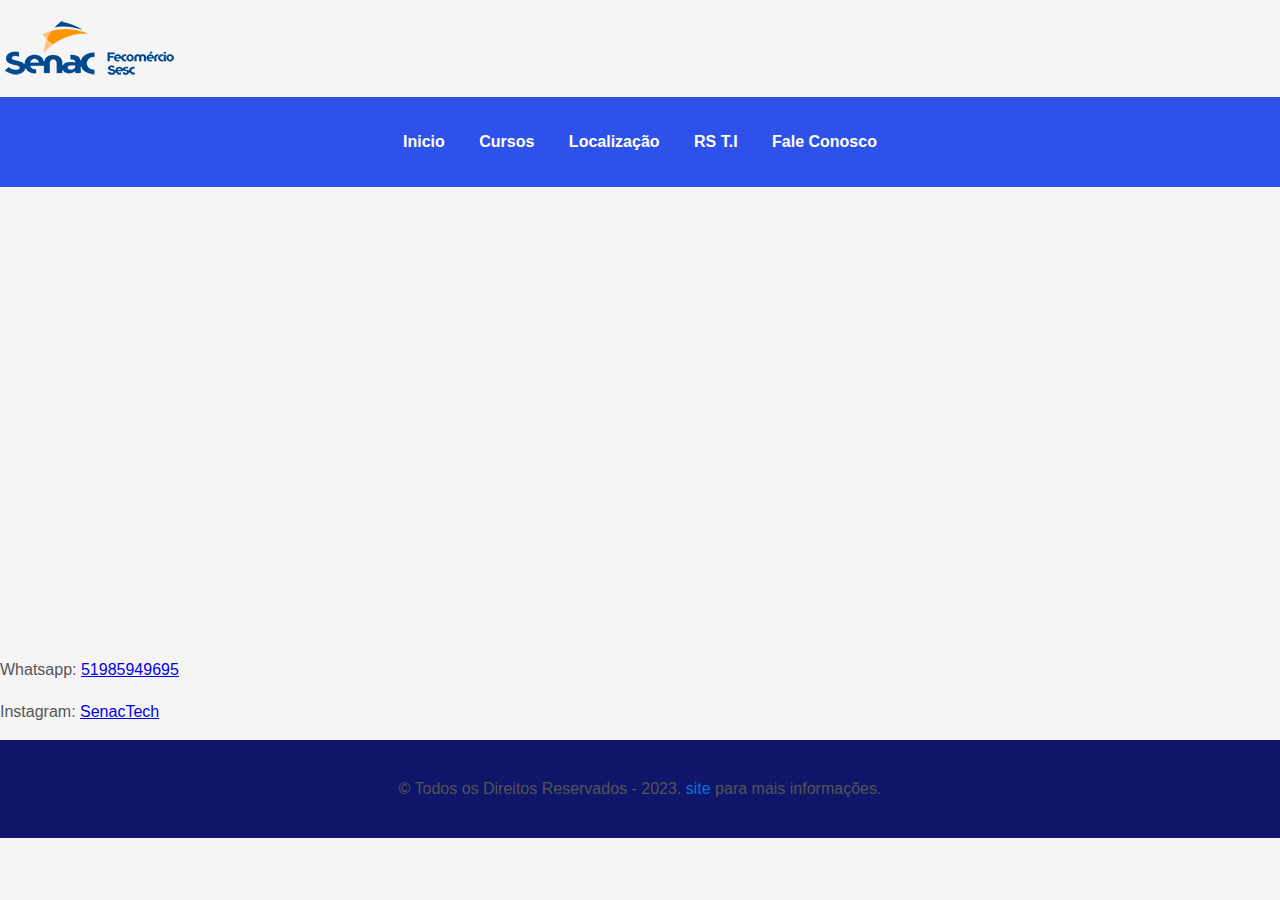
<file: paginas/Localização.html>
<!doctype html>
<html>
<head>
<style>
.footer {
    background-color: #0F1568;
    color: #000;
    text-align: center;
    padding: 20px;
  }
  .footer a {
    color: #0074D9;
    text-decoration: none;
  }
	</style>
<link rel="stylesheet" href="../css/style.css">
	<meta charset="utf-8">
<title>localidade</title>
</head>

<body>
	<p><img src="../imagens/LogoSenac.png" width="175" height="65" alt=""> </p>
	<nav class="menu">
	<ul>
	<p>
	<li><a href="../index.html">Inicio</a></li>
	<li><a href="Cursos.html" title="Curso">Cursos</a></li>
	<li><a href="Localização.html">Localização</a></li>
	<li><a href="RSTi.html">RS T.I</a></li>
	<li><a href="FaleConosco.html">Fale Conosco</a></li>
		</p>
		</ul>
	</nav>
	<iframe src="https://www.google.com/maps/embed?pb=!1m18!1m12!1m3!1d3453.7916150505043!2d-51.2210815848851!3d-30.042835681882874!2m3!1f0!2f0!3f0!3m2!1i1024!2i768!4f13.1!3m3!1m2!1s0x951978567f17f28d%3A0x2c2c5272bacf4d3a!2sSenac%20Tech!5e0!3m2!1spt-BR!2sbr!4v1689377379991!5m2!1spt-BR!2sbr" width="600" height="450" style="border:0;" allowfullscreen="" loading="lazy" referrerpolicy="no-referrer-when-downgrade"></iframe>
	<p>Whatsapp: <a href="https://wa.me/5551985949695?text=Ol%C3%A1+gostaria+de+saber+sobre+os+cursos">51985949695</a> <br>
	</p>
	<p>Instagram: <a href="https://www.instagram.com/senactech/">SenacTech</a></p>
	
	<div class="footer">
  <p>© Todos os Direitos Reservados - 2023. <a href="../index.html">site</a> para mais informações.</p>
</div>
</body>
</html>
</file>
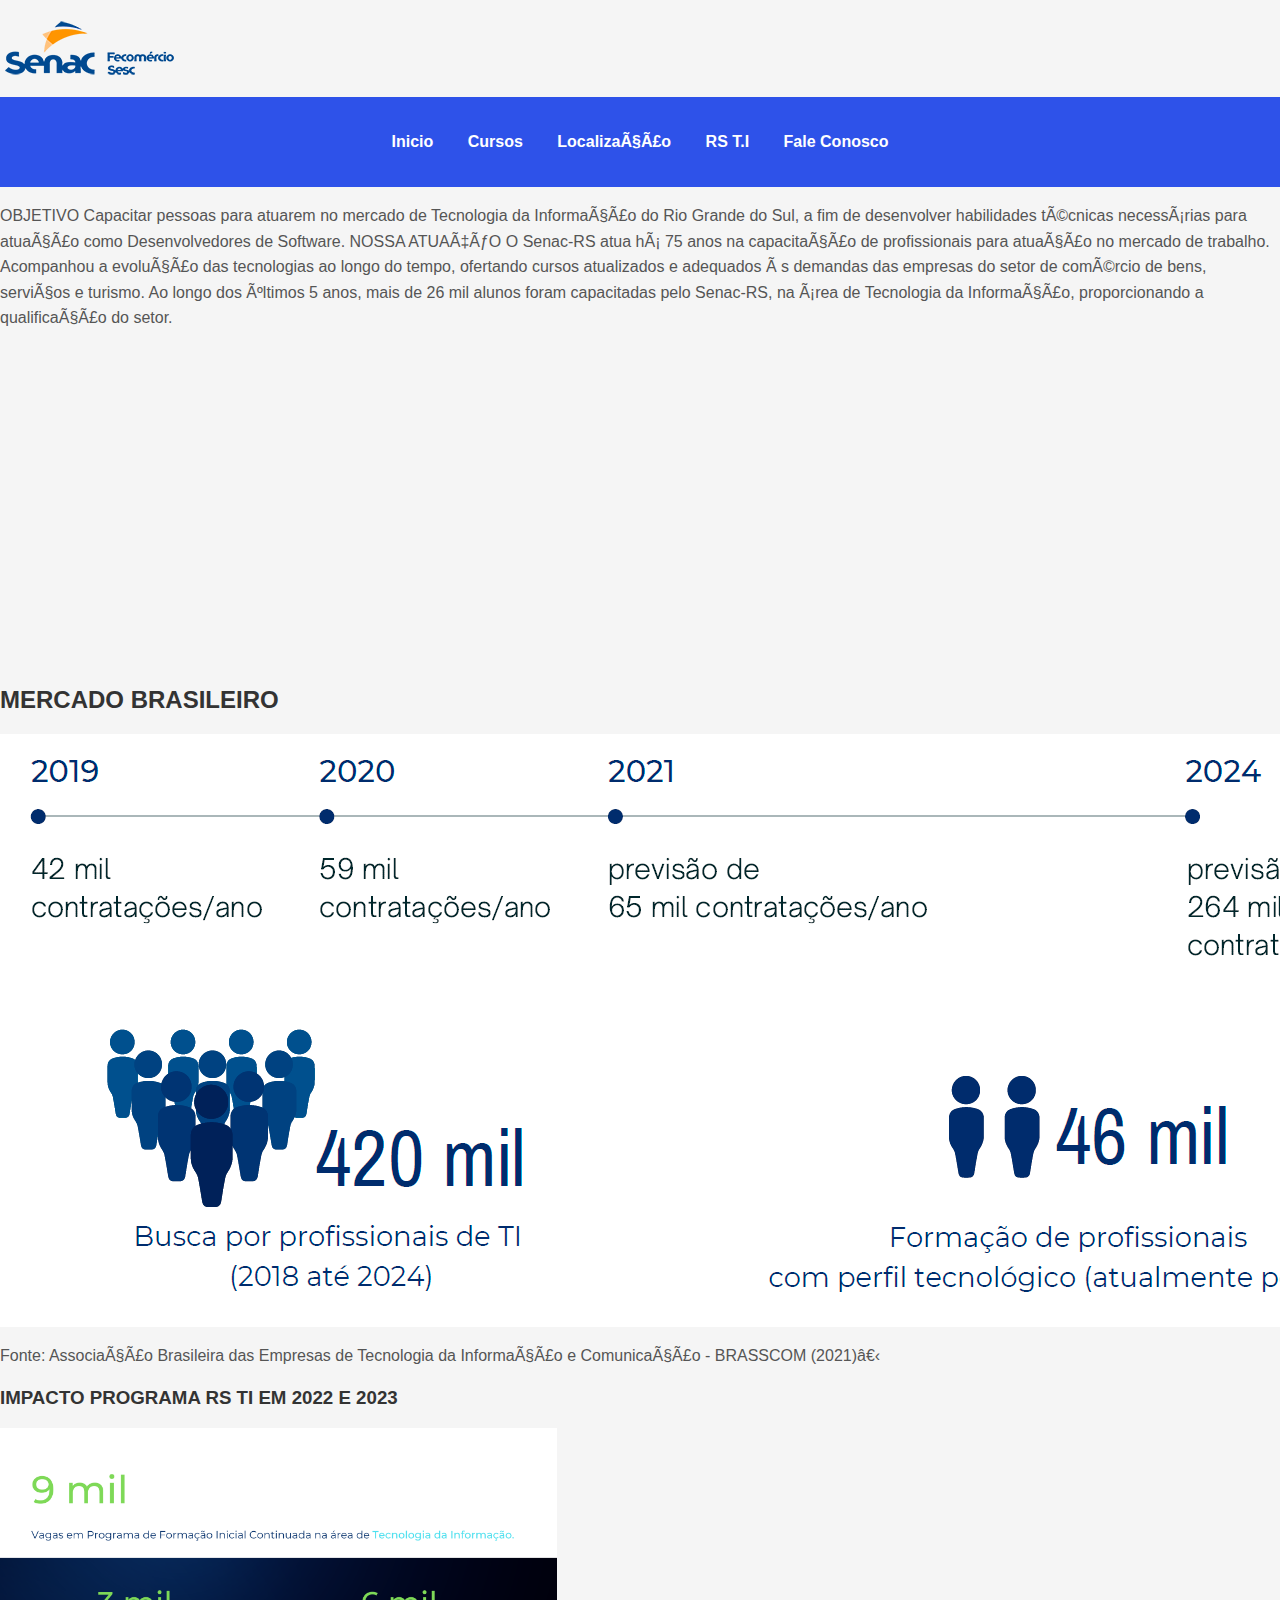
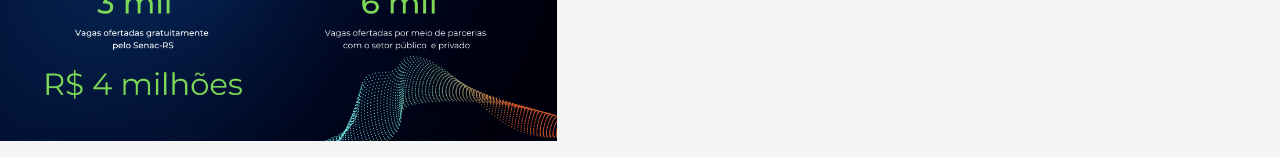
<file: paginas/RSTi.html>
<!doctype html>
<html>
<head>
<link rel="stylesheet" href="../css/style.css"
<meta charset="utf-8">
<style>
	body{
		background-color:;
	} 
	
	</style>	
<title>RS Ti</title>
</head>

<body>
	<p><img src="../imagens/LogoSenac.png" width="175" height="65" alt=""> </p>
	<nav class="menu">
	<ul>
	<p>
	<li><a href="../index.html">Inicio</a></li>
	<li><a href="Cursos.html" title="Curso">Cursos</a></li>
	<li><a href="Localização.html">Localização</a></li>
	<li><a href="RSTi.html">RS T.I</a></li>
	<li><a href="FaleConosco.html">Fale Conosco</a></li>
		</p>
		</ul>
	</nav>
	<p>OBJETIVO Capacitar pessoas para atuarem no mercado de Tecnologia da Informação do Rio Grande do Sul, a fim de desenvolver habilidades
técnicas necessárias para atuação como Desenvolvedores de Software. NOSSA ATUAÇÃO O Senac-RS atua há 75 anos na capacitação de
profissionais para atuação no mercado de trabalho. Acompanhou a evolução das tecnologias ao longo do tempo, ofertando cursos atualizados e adequados às demandas das empresas do setor de comércio de bens, serviços e turismo. Ao longo dos últimos 5 anos, mais de 26 mil alunos foram capacitadas pelo Senac-RS, na área de Tecnologia da Informação, proporcionando a qualificação do setor.</p>
	<iframe width="560" height="315" src="https://www.youtube.com/embed/d08Tno8w5wI" title="YouTube video player" frameborder="0" allow="accelerometer; autoplay; clipboard-write; encrypted-media; gyroscope; picture-in-picture; web-share" allowfullscreen></iframe>
	<h2>MERCADO BRASILEIRO</h2>
	<img src="../imagens/cenario.png" width="1418" height="593" alt=""/>
	<p>Fonte: Associação Brasileira das Empresas de Tecnologia da Informação e Comunicação - BRASSCOM  (2021)​</p>
	<h3>IMPACTO PROGRAMA RS TI EM 2022 E 2023</h3>
	<p> <img src="../imagens/metas-pp.png" width="557" height="313" alt=""></p>
</body>
</html>
</file>
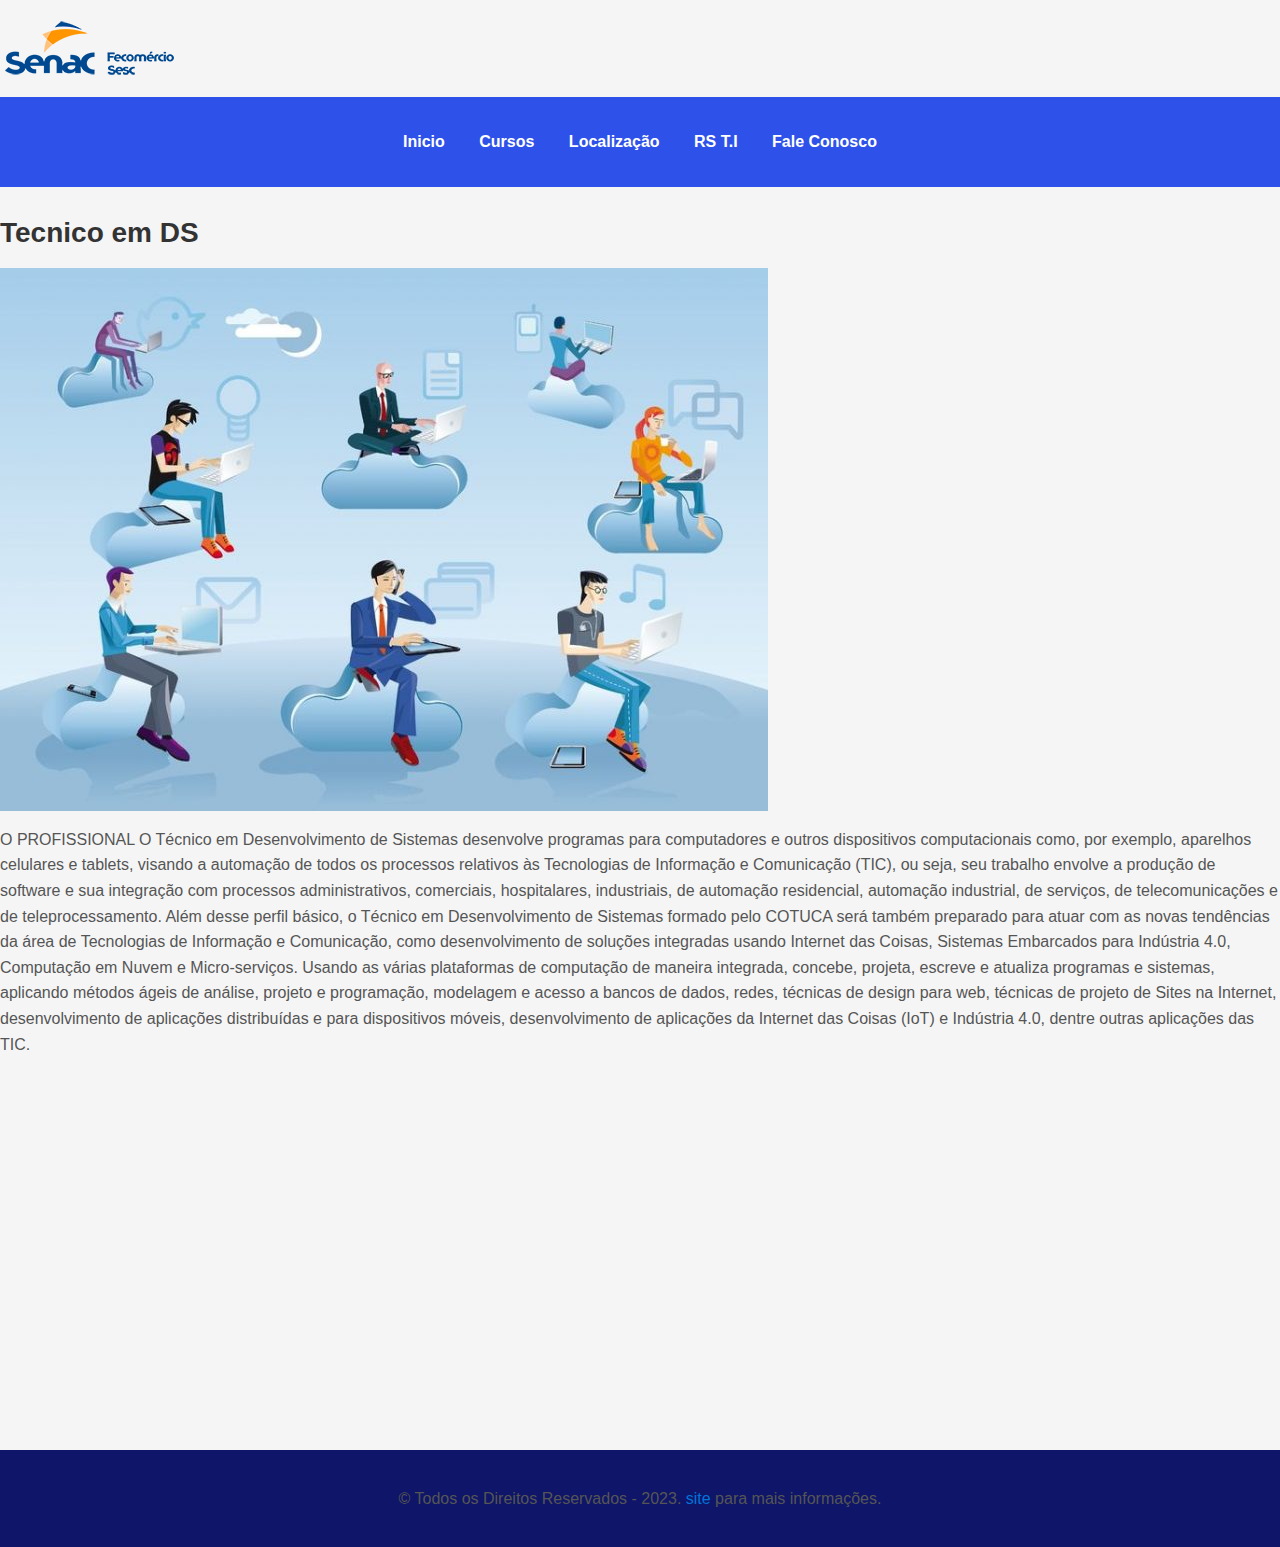
<file: paginas/TecnicoEmDesenvolvimentoDeSistema.html>
<!doctype html>
<html>
<head>
<style>
.footer {
    background-color: #0F1568;
    color: #000;
    text-align: center;
    padding: 20px;
  }
  .footer a {
    color: #0074D9;
    text-decoration: none;
  }
	</style>
<link rel="stylesheet" href="../css/style.css">
	<meta charset="utf-8">
<title>Tecnico em DS</title>
</head>

<body>
	<p><img src="../imagens/LogoSenac.png" width="175" height="65" alt=""> </p>
	<nav class="menu">
	<ul>
	<p>
	<li><a href="../index.html">Inicio</a></li>
	<li><a href="Cursos.html">Cursos</a></li>
	<li><a href="Localização.html">Localização</a></li>
	<li><a href="RSTi.html">RS T.I</a></li>
	<li><a href="FaleConosco.html">Fale Conosco</a></li>
		</p>
		</ul>
	</nav>
	<h1>Tecnico em DS</h1>
	<img src="../imagens/Tendencias_cloud_computing-768x543.jpg" width="768" height="543" alt=""/>
		
	<p>O PROFISSIONAL O Técnico em Desenvolvimento de Sistemas desenvolve programas para computadores e outros dispositivos computacionais como, por exemplo, aparelhos celulares e tablets, visando a automação de todos os processos relativos às Tecnologias de Informação e Comunicação (TIC), ou seja, seu trabalho envolve a produção de software e sua integração com processos administrativos, comerciais, hospitalares, industriais, de automação residencial, automação industrial, de serviços, de telecomunicações e de teleprocessamento. Além desse perfil básico, o Técnico em Desenvolvimento de Sistemas formado pelo COTUCA será também preparado para atuar com as novas tendências da área de Tecnologias de Informação e Comunicação, como desenvolvimento de soluções integradas usando Internet das Coisas, Sistemas Embarcados para Indústria 4.0, Computação em Nuvem e Micro-serviços. Usando as várias plataformas de computação de maneira integrada, concebe, projeta, escreve e atualiza programas e sistemas, aplicando métodos ágeis de análise, projeto e programação, modelagem e acesso a bancos de dados, redes, técnicas de design para web, técnicas de projeto de Sites na Internet, desenvolvimento de aplicações distribuídas e para dispositivos móveis, desenvolvimento de aplicações da Internet das Coisas (IoT) e Indústria 4.0, dentre outras aplicações das TIC.&nbsp;</p>
	<iframe width="560" height="315" src="https://www.youtube.com/embed/hFpUlXKYCls" title="YouTube video player" frameborder="0" allow="accelerometer; autoplay; clipboard-write; encrypted-media; gyroscope; picture-in-picture; web-share" allowfullscreen></iframe>
	<p>&nbsp;</p>
	<div class="footer">
  <p>© Todos os Direitos Reservados - 2023. <a href="../index.html">site</a> para mais informações.</p>
</div>
</body>
</html>
</file>
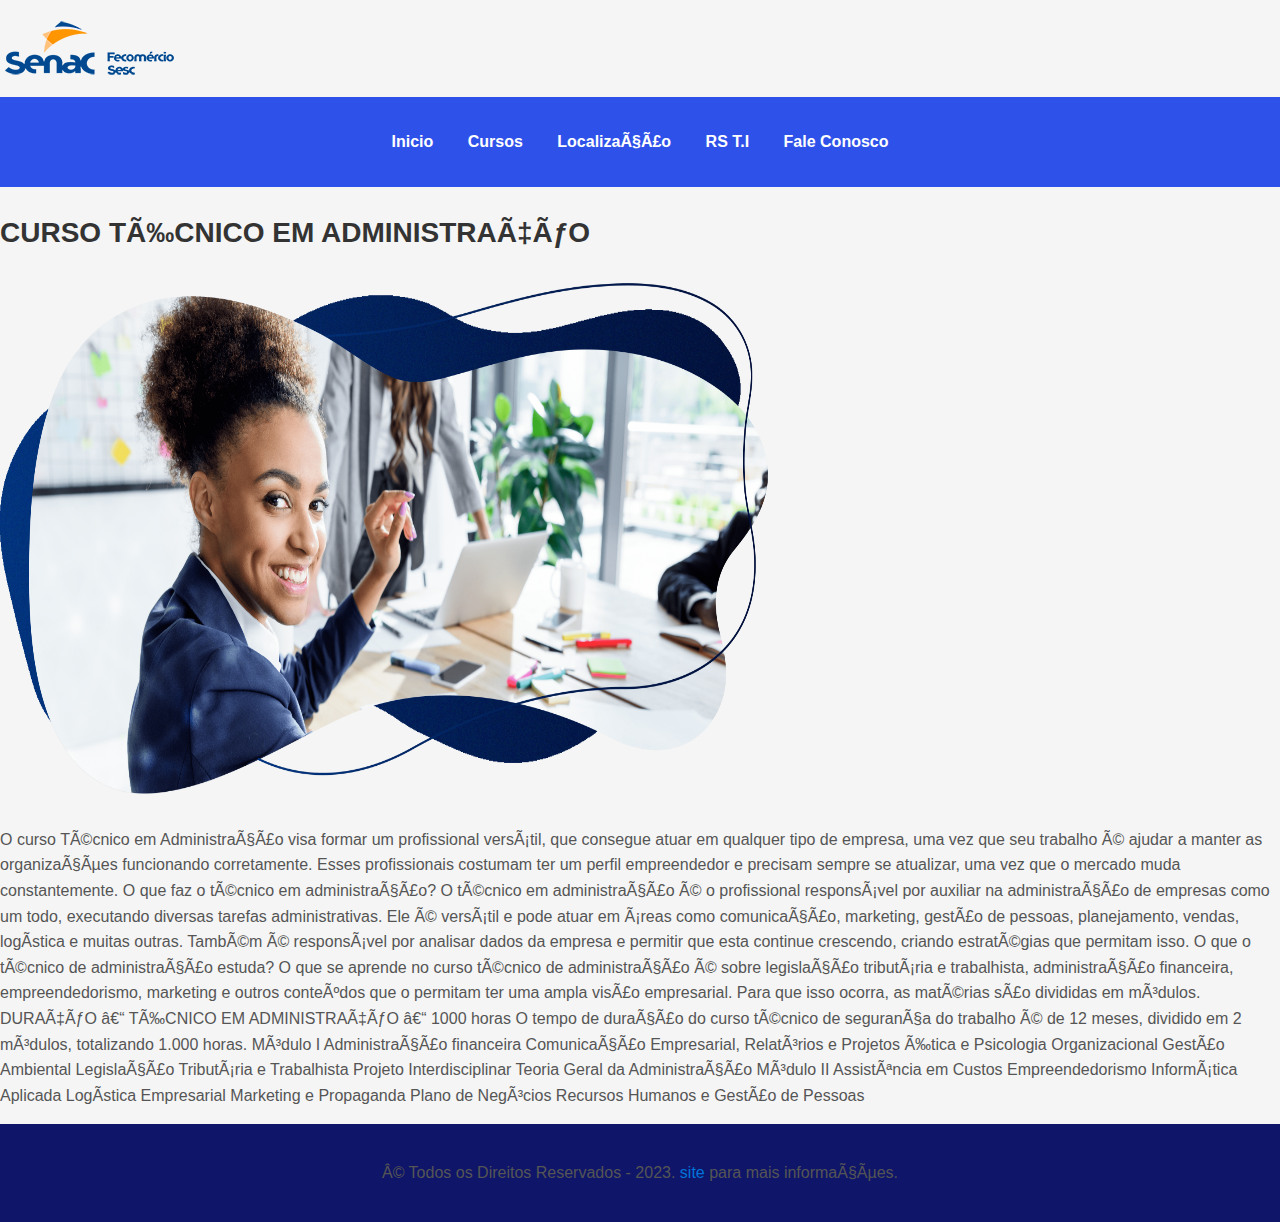
<file: paginas/TécnicoEmAdministração.html>
<!doctype html>
<html>
<head>
<style>
.footer {
    background-color: #0F1568;
    color: #000;
    text-align: center;
    padding: 20px;
  }
  .footer a {
    color: #0074D9;
    text-decoration: none;
  }
	</style>
<link rel="stylesheet" href="../css/style.css"
	  
	<meta charset="utf-8">
<title>Técnico em Administração</title>
</head>

<body>
		<p><img src="../imagens/LogoSenac.png" width="175" height="65" alt=""> </p>
<nav class="menu">
	<ul>
	<p>
	<li><a href="../index.html">Inicio</a></li>
	<li><a href="Cursos.html" title="Curso">Cursos</a></li>
	<li><a href="Localização.html">Localização</a></li>
	<li><a href="RSTi.html">RS T.I</a></li>
	<li><a href="FaleConosco.html">Fale Conosco</a></li>
		</p>
		</ul>
	</nav>
		<h1>CURSO TÉCNICO EM ADMINISTRAÇÃO</h1>
	<p> <img src="../imagens/Tecnico-em-administracao.png" width="768" height="543"></p>
<p>O curso Técnico em Administração visa formar um profissional versátil,
que consegue atuar em qualquer tipo de empresa, 
uma vez que seu trabalho é ajudar a manter as organizações funcionando corretamente.
Esses profissionais costumam ter um perfil empreendedor e precisam sempre se atualizar,
uma vez que o mercado muda constantemente. O que faz o técnico em administração?
O técnico em administração é o profissional responsável por auxiliar na administração de empresas como um todo,
executando diversas tarefas administrativas.
Ele é versátil e pode atuar em áreas como comunicação, marketing,
gestão de pessoas, planejamento, vendas, logística e muitas outras.
Também é responsável por analisar dados da empresa e permitir que esta continue crescendo, 
criando estratégias que permitam isso. O que o técnico de administração estuda?
O que se aprende no curso técnico de administração é sobre legislação tributária e trabalhista,
administração financeira, empreendedorismo,
marketing e outros conteúdos que o permitam ter uma ampla visão empresarial.
Para que isso ocorra, as matérias são divididas em módulos.
DURAÇÃO – TÉCNICO EM ADMINISTRAÇÃO – 1000 horas
O tempo de duração do curso técnico de segurança do trabalho é de 12 meses,
dividido em 2 módulos, totalizando 1.000 horas. Módulo I Administração financeira Comunicação Empresarial,
Relatórios e Projetos Ética e
Psicologia Organizacional Gestão Ambiental Legislação Tributária e Trabalhista Projeto Interdisciplinar
Teoria Geral da Administração Módulo II Assistência em Custos Empreendedorismo Informática Aplicada Logística
Empresarial Marketing e Propaganda Plano de Negócios Recursos Humanos e Gestão de Pessoas</p>
	
<div class="footer">
  <p>© Todos os Direitos Reservados - 2023. <a href="../index.html">site</a> para mais informações.</p>
</div>
</body>
</html>
</file>
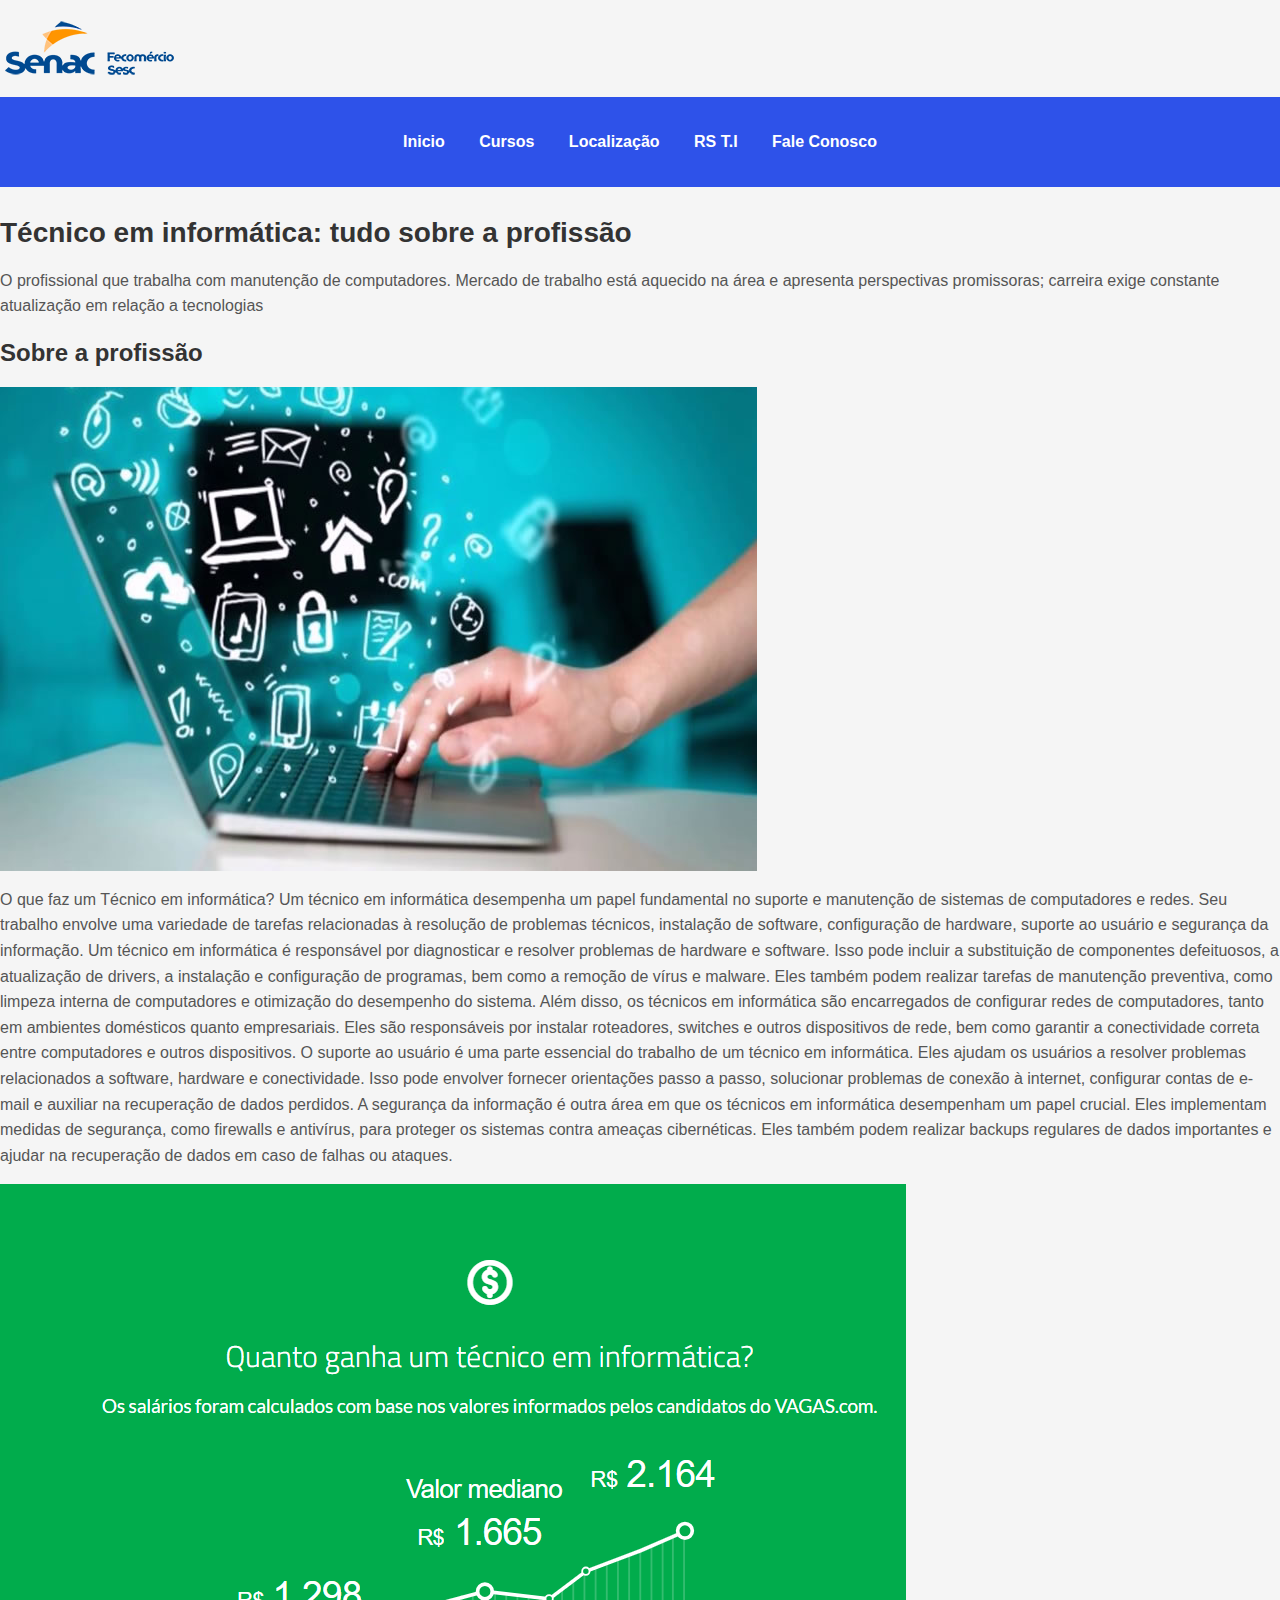
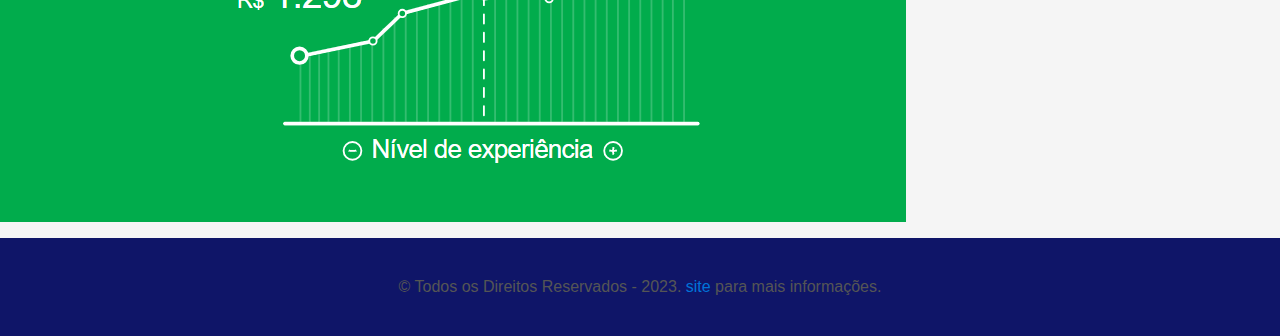
<file: paginas/TécnicoEmInformática.html>
<!doctype html>
<html>
<head>
	<style>
.footer {
    background-color: #0F1568;
    color: #000;
    text-align: center;
    padding: 20px;
  }
  .footer a {
    color: #0074D9;
    text-decoration: none;
  }
	</style>
<link rel="stylesheet" href="../css/style.css">
	<meta charset="utf-8">
<title>Técnico em Informática</title>
</head>

<body>
		<p><img src="../imagens/LogoSenac.png" width="175" height="65" alt=""> </p>
	<nav class="menu">
	<ul>
	<p>
	<li><a href="../index.html">Inicio</a></li>
	<li><a href="Cursos.html" title="Curso">Cursos</a></li>
	<li><a href="Localização.html">Localização</a></li>
	<li><a href="RSTi.html">RS T.I</a></li>
	<li><a href="FaleConosco.html">Fale Conosco</a></li>
		</p>
		</ul>
	</nav>
	<h1 class="Curso-info>">Técnico em informática: tudo sobre a profissão</h1>
	<p>O profissional que trabalha com manutenção de computadores. Mercado de trabalho está aquecido na área e apresenta perspectivas promissoras; carreira exige constante atualização em relação a tecnologias</p>
	<h2>Sobre a profissão</h2>
	<p> <img src="../imagens/Curso-Técnico-em-Informática-para-Internet-EAD.jpg"></p>
	<p>O que faz um Técnico em informática? Um técnico em informática desempenha um papel fundamental
no suporte e manutenção de sistemas de computadores e redes.
Seu trabalho envolve uma variedade de tarefas relacionadas à resolução de problemas técnicos, 
instalação de software, configuração de hardware, suporte ao usuário e segurança da informação. 
Um técnico em informática é responsável por diagnosticar e resolver problemas de hardware e software. 
Isso pode incluir a substituição de componentes defeituosos, a atualização de drivers, 
a instalação e configuração de programas, bem como a remoção de vírus e malware. 
Eles também podem realizar tarefas de manutenção preventiva, 
como limpeza interna de computadores e otimização do desempenho do sistema. 
Além disso, os técnicos em informática são encarregados de configurar redes de computadores, 
tanto em ambientes domésticos quanto empresariais. Eles são responsáveis por instalar roteadores,
switches e outros dispositivos de rede, 
bem como garantir a conectividade correta entre computadores e outros dispositivos. 
O suporte ao usuário é uma parte essencial do trabalho de um técnico em informática.
Eles ajudam os usuários a resolver problemas relacionados a software, hardware e conectividade.
Isso pode envolver fornecer orientações passo a passo, solucionar problemas de conexão à internet,
configurar contas de e-mail e auxiliar na recuperação de dados perdidos.
A segurança da informação é outra área em que os técnicos em informática desempenham um papel crucial.
Eles implementam medidas de segurança, como firewalls e antivírus,
para proteger os sistemas contra ameaças cibernéticas.
Eles também podem realizar backups regulares de dados importantes e ajudar na recuperação de dados
em caso de falhas ou ataques.</p>
	
 <p id="fotoTecInfo"><img src="../imagens/salarioTecnico.png"></p>
	<div class="footer">
  <p>© Todos os Direitos Reservados - 2023. <a href="../index.html">site</a> para mais informações.</p>
</div>
</body>
</html>
</file>
<file: css/style.css>
/* Estilos para o menu */
.menu {
  background-color: #2E52E9;
  text-align: center;
  padding: 20px 0px;
}

.menu ul {
  list-style-type: none;
  margin: 0;
  padding: 0;
}

.menu li {
  display: inline-block;
  margin: 0;
  padding: 0 15px;
}

.menu li a {
  text-decoration: none;
  color: white;
  font-weight: bold;
  font-size: 16px;
  transition: color 0.3s ease;
}

.menu li a:hover {
  color: #ACB76D;
}

/* Estilos para o corpo da página */
body {
  background-color: #f5f5f5;
  font-family: Arial, sans-serif;
  color: #333;
  margin: 0;
  padding: 0;
}

/* Estilos para o título de depoimentos */
h1 {
  font-size: 28px;
  color: #333;
  margin-top: 30px;
}

/* Estilos para os parágrafos de depoimentos */
p {
  font-size: 16px;
  line-height: 1.6;
  color: #555;
}

/* Estilos para as imagens de depoimentos */
img {
  vertical-align: middle;
  margin-right: 10px;
}
.formu{
	text-align: center;
	
}
#font{
	font-size: 20px;
	color:black;
}

@media (max-width: 768px) {
            body {
                font-size: 14px;
            }
        }

        /* Estilos para telas pequenas (dispositivos móveis) */
        @media (max-width: 480px) {
            body {
                font-size: 12px;
            }
        }
</file>
<file: css/form.css>
css
/* Configurações básicas para o corpo da página */
body {
    font-family: Arial, sans-serif; /* Fonte do texto */
    background-color: #f2f2f2; /* Cor de fundo cinza claro */
    display: flex; /* Exibir elementos em linha */
    justify-content: center; /* Centralizar horizontalmente */
    align-items: center; /* Centralizar verticalmente */
    height: 100vh; /* Altura igual à altura da viewport */
}

/* Estilos para o container do formulário */
.container {
    width: 400px; /* Largura */
    padding: 20px; /* Preenchimento interno */
    background-color: #fff; /* Fundo branco */
    border-radius: 5px; /* Borda arredondada */
    box-shadow: 0 2px 5px rgba(0, 0, 0, 0.1); /* Sombra suave */
}

/* Centraliza os títulos <h2> */
h2 {
    text-align: center;
}

/* Estilos para rótulos <label> */
label {
    display: block; /* Exibe rótulos como blocos */
    margin-top: 10px; /* Espaçamento superior */
    font-weight: bold; /* Texto em negrito */
}

/* Estilos para inputs, selects e textareas */
input, select, textarea {
    width: 20%; /* Largura */
    padding: 10px; /* Preenchimento interno */
    border-radius: 5px; /* Borda arredondada */
    border: 1px solid #ccc; /* Borda cinza */
}

/* Estilos para botão de envio */
input[type="submit"] {
    background-color: #4CAF50; /* Fundo verde */
    color: #fff; /* Texto branco */
    cursor: pointer; /* Cursor de mão */
    border: none; /* Sem borda */
}

/* Efeito de hover para o botão de envio */
input[type="submit"]:hover {
    background-color: #45a049; /* Fundo mais escuro no hover */
}

/* Estilo para mensagens de erro */
.error-message {
    color: red; /* Texto vermelho */
    margin-top: 5px; /* Espaçamento superior */
}

/* Estilo para mensagens de sucesso */
.success-message {
    color: green; /* Texto verde */
    margin-top: 5px; /* Espaçamento superior */
}

/* Estilos para o título "fale" */
#fale {
    color: #000000; /* Texto preto */
    text-align: center; /* Alinhamento central */
}

/* Estilos para a classe "faleR" */
.faleR {
    text-align: center; /* Alinhamento central */
}

/* Estilos para o rodapé */
.footer {
    background-color: #0F1568; /* Fundo azul escuro */
    color: #000; /* Texto preto */
    text-align: center; /* Alinhamento central */
    padding: 20px; /* Preenchimento interno */
}
</file>
